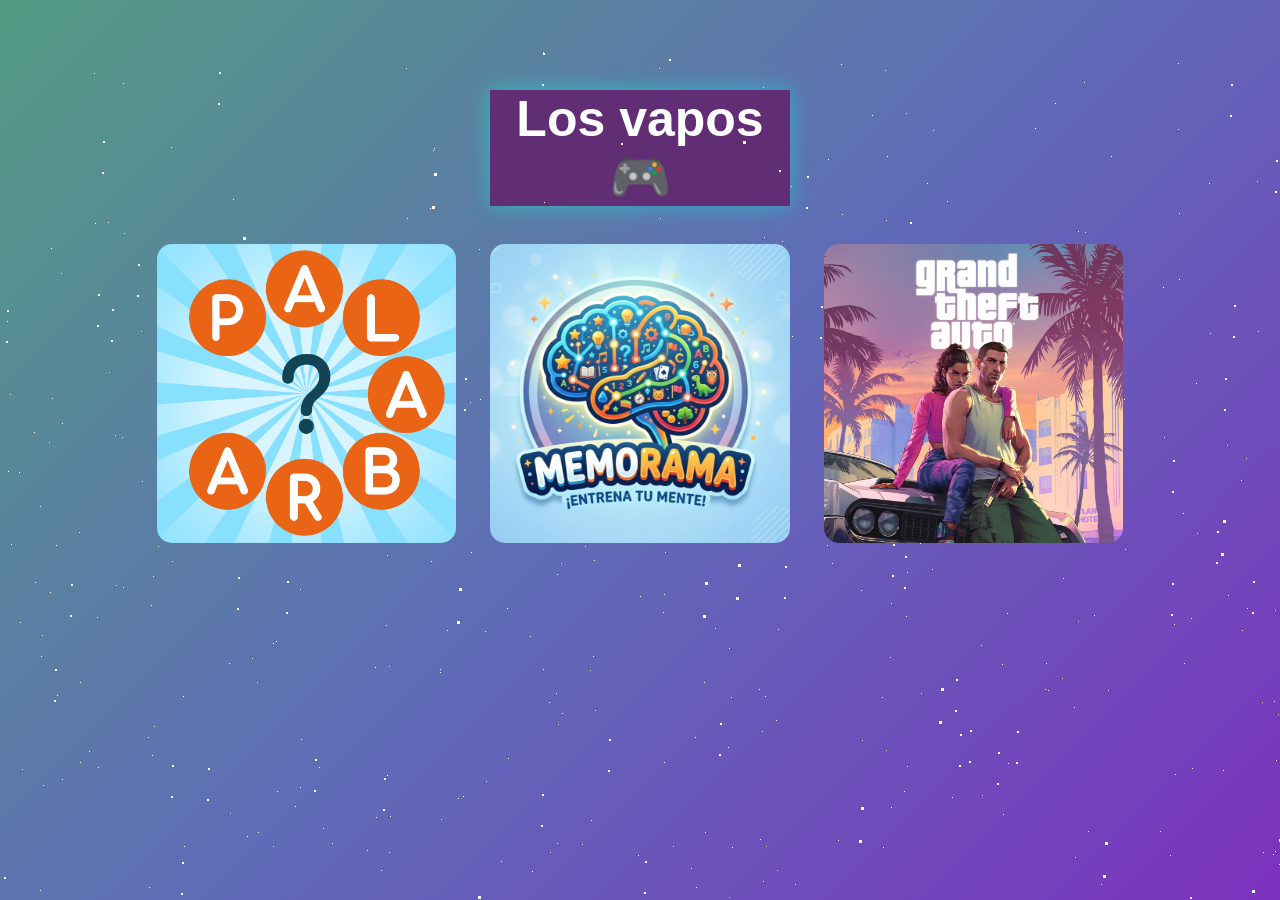
<file: index.html>
<!DOCTYPE html>
<html lang="es">
<head>
<meta charset="UTF-8">
<meta name="viewport" content="width=device-width, initial-scale=1.0">
<title>Los vapos 🎮</title>

<link rel="stylesheet" href="estilos.css">
</head>

<body>

<div id="hub" class="hub">
     <div id="stars"></div>
  <div id="stars2"></div>
  <div id="stars3"></div>
    <div></div>
    <div id="menus">
    <h1>Los vapos 🎮</h1>
    </div>

    <div class="grid-juegos">

        <!-- ADIVINA -->
        <div class="card-juego" onclick="irA('adivina.html')">
            <img src="hub/adivina.png">
            <div class="overlay">
                <p>Adivina la Palabra</p>
            </div>
        </div>    

        <!-- MEMORAMA -->
        <div class="card-juego" onclick="irA('memorama.html')">
            <img src="hub/memo.png">
            <div class="overlay">
                <p>Memorama</p> 
            </div>
        </div>
        
         <!-- FUTURO JUEGO -->
        <div class="card-juego disable">
            <img src="hub/gta.jpg" alt="Adivina la palabra">
            <div class="overlay">
            <p>Próximamente...</p>
            </div>
        </div>


    </div>

</div>

<script>
function irA(pagina) {
    window.location.href = pagina;
}
</script>

</body>
</html>
</file>
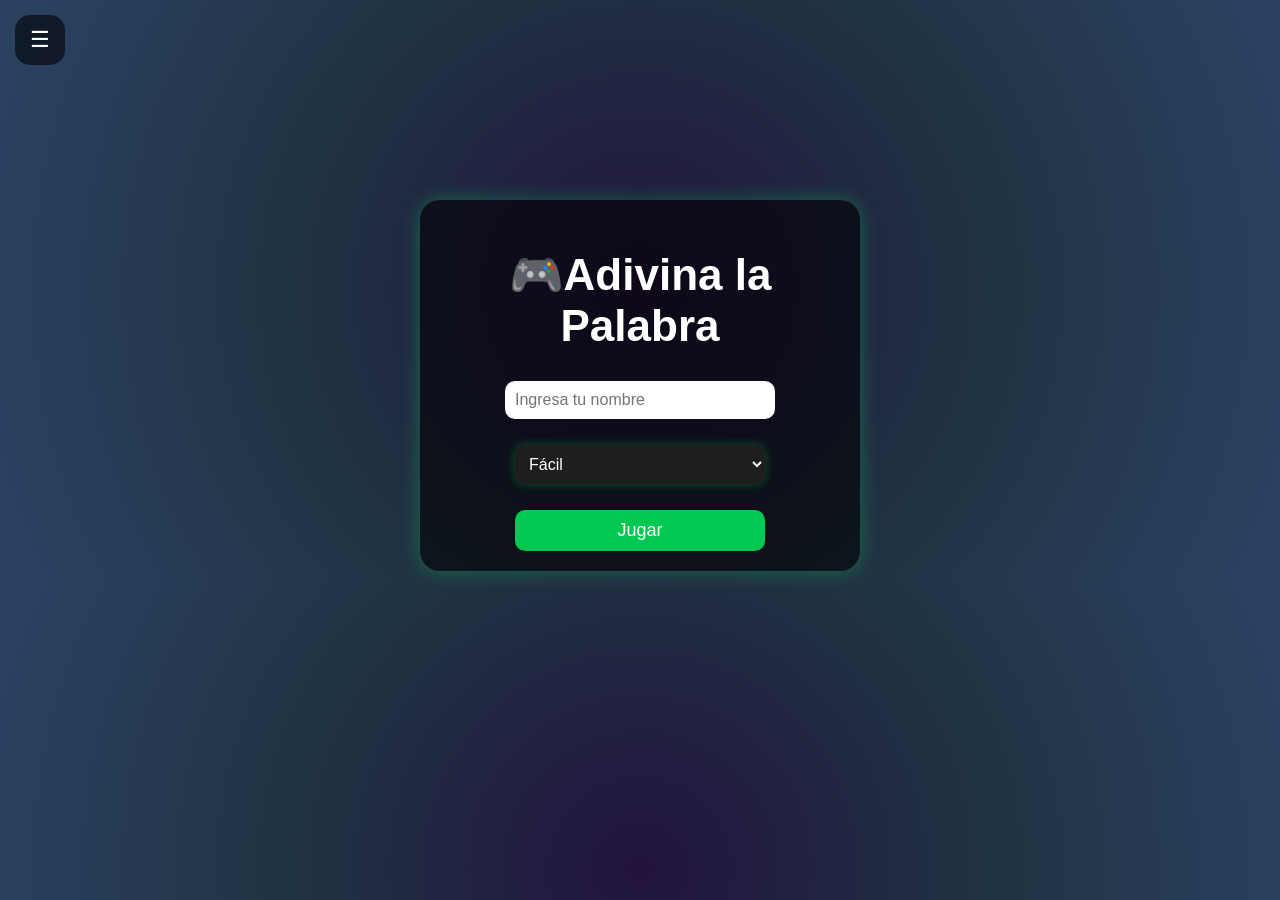
<file: adivina.html>
<!DOCTYPE html>
<html lang="es">
<head>
<meta charset="UTF-8">
<meta name="viewport" content="width=device-width, initial-scale=1.0">
<title>Adivina la Palabra</title>
<link rel="stylesheet" href="adivina.css">
</head>

<body>

<!-- 🔥 BARRA DE PROGRESO -->
<div id="progresoContainer" class="hidden">
    <div id="progresoBar"></div>
</div>

<button id="btnHub" onclick="volverAlHub()">☰</button>

<!-- 🧩 MENÚ INICIAL -->
<div class="container" id="menu">
    <h1>🎮Adivina la Palabra</h1>

    <input type="text" id="nombre" placeholder="Ingresa tu nombre">

    <br><br>

    <select id="dificultad">
        <option value="facil">Fácil</option>
        <option value="medio">Medio</option>
        <option value="dificil">Difícil</option>
    </select>

    <br><br>

    <button onclick="iniciarJuego()">Jugar</button>
</div>

<!-- 🎮 JUEGO -->
<div class="container hidden" id="juego">
    <h2 id="saludo"></h2>
    <p id="contador"></p>

    <p><strong>Pista:</strong></p>
    <p id="pista"></p>

    <div id="opciones"></div>

    <p id="timer"></p>
    <p id="resultado"></p>

    <p>Puntos: <span id="puntos">0</span></p>
</div>

<!-- 🏆 RESULTADOS -->
<div class="container hidden" id="final">
    <h2>🏆 Resultados</h2>

    <table id="tabla">
        <tr>
            <th>Jugador</th>
            <th>Puntos</th>
        </tr>
    </table>

    <br>
    <button onclick="volverAJugar()">Volver a jugar</button>
</div>

<!-- 🔊 SONIDOS -->
<audio id="correcto" src="https://assets.mixkit.co/active_storage/sfx/2018/2018-preview.mp3"></audio>
<audio id="incorrecto" src="error.mp3"></audio>
<audio id="warning" src="https://assets.mixkit.co/active_storage/sfx/2568/2568-preview.mp3"></audio>

<script src="adivina.js"></script>
<script>
function volverAlHub() {
    window.location.href = "index.html";
}
</script>

</body>
</html>
</file>
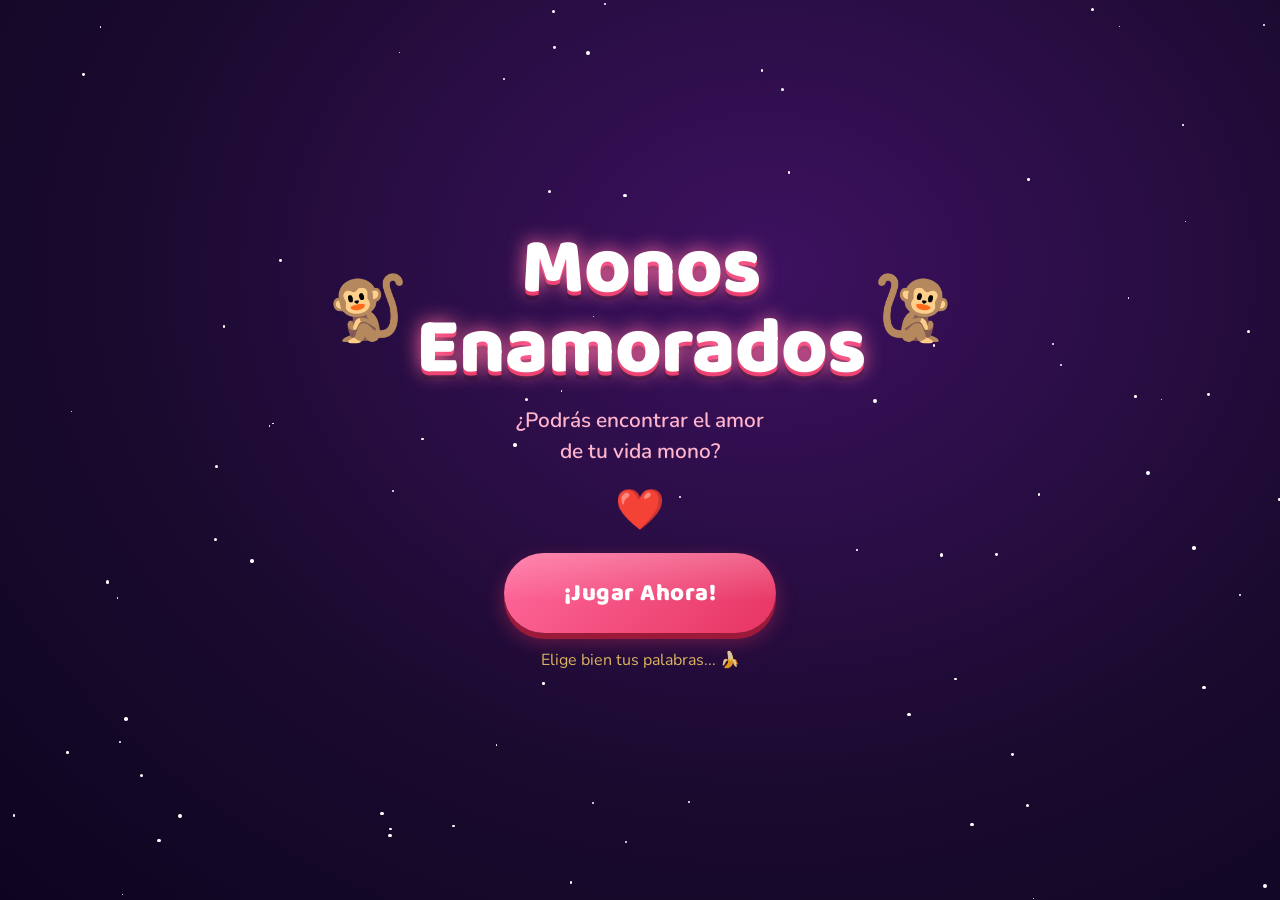
<file: encuentra.html>
<!DOCTYPE html>
<html lang="es">
<head>
  <meta charset="UTF-8" />
  <meta name="viewport" content="width=device-width, initial-scale=1.0" />
  <title>Monos Enamorados 🐒❤️</title>
  <link rel="stylesheet" href="encuentra.css" />
</head>
<body>

  <!-- ===== PANTALLA DE INICIO ===== -->
  <div id="screen-start" class="screen active">
    <div class="stars" id="stars"></div>
    <div class="start-content">
      <div class="title-block">
        <div class="emoji-deco">🐒</div>
        <h1 class="game-title">Monos<br>Enamorados</h1>
        <div class="emoji-deco flip">🐒</div>
      </div>
      <p class="subtitle">¿Podrás encontrar el amor<br>de tu vida mono?</p>
      <div class="heart-deco">❤️</div>
      <button id="btn-start" class="btn-main">¡Jugar Ahora!</button>
      <p class="hint-text">Elige bien tus palabras... 🍌</p>
    </div>
  </div>

  <!-- ===== PANTALLA DE JUEGO ===== -->
  <div id="screen-game" class="screen">

    <!-- HUD superior -->
    <div class="hud">
      <div class="hud-left">
        <span class="hud-label">Atracción</span>
        <div class="attraction-bar-wrap">
          <div class="attraction-bar" id="attraction-bar">
            <div class="attraction-fill" id="attraction-fill"></div>
            <div class="attraction-heart" id="attraction-heart">❤️</div>
          </div>
        </div>
        <span class="attraction-value" id="attraction-value">50</span>
      </div>
      <div class="hud-right">
        <span class="hud-label">Escena</span>
        <span class="scene-counter" id="scene-counter">1 / 6</span>
      </div>
    </div>

    <!-- Escenario 2D -->
    <div class="scene-area" id="scene-area">
      <div class="scene-bg" id="scene-bg"></div>

      <!-- NPC Mono -->
      <div class="monkey npc-monkey" id="npc-monkey">
        <div class="monkey-body">
          <div class="monkey-head">
            <div class="monkey-face">
              <div class="monkey-eyes">
                <div class="eye left-eye"><div class="pupil"></div></div>
                <div class="eye right-eye"><div class="pupil"></div></div>
              </div>
              <div class="monkey-blush left-blush" id="npc-blush-l"></div>
              <div class="monkey-blush right-blush" id="npc-blush-r"></div>
              <div class="monkey-mouth" id="npc-mouth">😊</div>
            </div>
            <div class="monkey-ears">
              <div class="ear left-ear"></div>
              <div class="ear right-ear"></div>
            </div>
          </div>
          <div class="monkey-torso npc-torso"></div>
          <div class="monkey-arms">
            <div class="arm left-arm"></div>
            <div class="arm right-arm"></div>
          </div>
        </div>
        <div class="monkey-label">💕 Monita</div>
      </div>

      <!-- Player Mono -->
      <div class="monkey player-monkey" id="player-monkey">
        <div class="monkey-body">
          <div class="monkey-head">
            <div class="monkey-face">
              <div class="monkey-eyes">
                <div class="eye left-eye"><div class="pupil"></div></div>
                <div class="eye right-eye"><div class="pupil"></div></div>
              </div>
              <div class="monkey-mouth" id="player-mouth">😊</div>
            </div>
            <div class="monkey-ears">
              <div class="ear left-ear"></div>
              <div class="ear right-ear"></div>
            </div>
          </div>
          <div class="monkey-torso player-torso"></div>
          <div class="monkey-arms">
            <div class="arm left-arm"></div>
            <div class="arm right-arm"></div>
          </div>
        </div>
        <div class="monkey-label">🐒 Tú</div>
      </div>

      <!-- Burbuja de diálogo NPC -->
      <div class="dialog-bubble npc-bubble" id="npc-bubble">
        <span id="npc-text">...</span>
      </div>

      <!-- Burbuja de diálogo Player -->
      <div class="dialog-bubble player-bubble hidden" id="player-bubble">
        <span id="player-text">...</span>
      </div>

      <!-- Efecto de reacción -->
      <div class="reaction-fx" id="reaction-fx"></div>
    </div>

    <!-- Panel de opciones -->
    <div class="options-panel" id="options-panel">
      <p class="options-title" id="options-title">¿Qué responderás?</p>
      <div class="options-grid" id="options-grid">
        <!-- Se generan por JS -->
      </div>
    </div>

  </div>

  <!-- ===== PANTALLA DE RESULTADO ===== -->
  <div id="screen-result" class="screen">
    <div class="stars" id="stars-result"></div>
    <div class="result-content">
      <div class="result-scene" id="result-scene"></div>
      <h2 class="result-title" id="result-title">¡Resultado!</h2>
      <p class="result-msg" id="result-msg"></p>
      <div class="final-bar-wrap">
        <div class="final-bar">
          <div class="final-fill" id="final-fill"></div>
        </div>
        <span class="final-score" id="final-score"></span>
      </div>
      <button id="btn-retry" class="btn-main">Volver a Intentarlo</button>
    </div>
  </div>

  <script src="encuentra.js"></script>
</body>
</html>
</file>
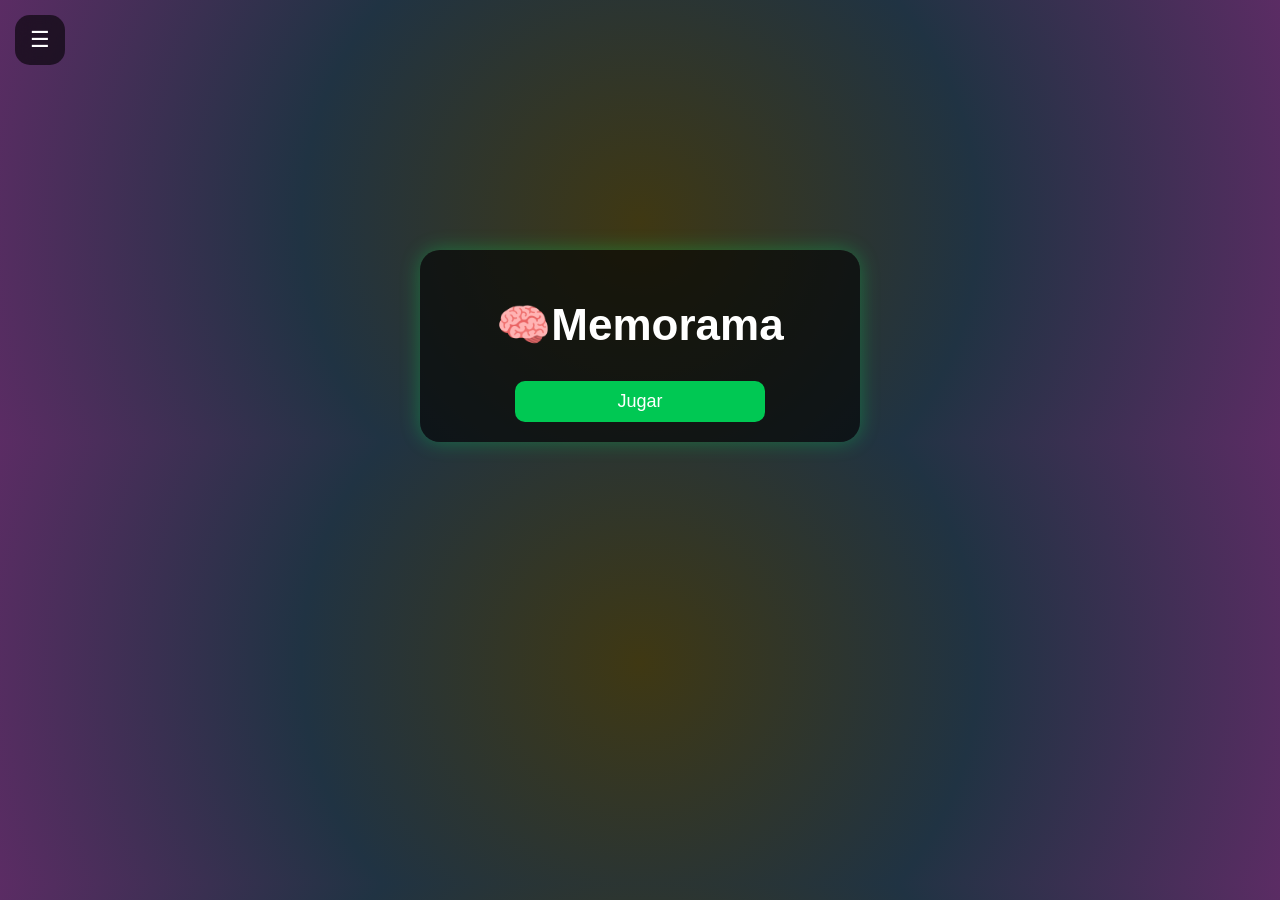
<file: memorama.html>
<!DOCTYPE html>
<html lang="es">
<head>
    <meta charset="UTF-8">
    <meta name="viewport" content="width=device-width, initial-scale=1.0">
    <title>Memorama</title>

    <!-- CSS -->
    <link rel="stylesheet" href="memorama.css">
</head>

<body>

<button id="btnHub" onclick="volverAlHub()">☰</button>

<!-- MENU MEMORAMA -->
<div class="container" id="menuMemorama">
    <h1>🧠Memorama</h1>
    <button onclick="iniciarMemorama()">Jugar</button>
</div>
<!-- MEMORAMA -->
<div class="container hidden" id="memorama">
    <h2>🧠Memorama</h2>
    <div id="tablero"></div>
    <p id="intentos"></p>
</div>

<script src="memorama.js"></script>

<script>
function volverAlHub() {
    window.location.href = "index.html";
}
</script>

</body>
</html>
</file>
<file: estilos.css>
/* 🎮 HUB (NO afecta al juego) */

body {
    font-family: Arial;
    text-align: center;
    font-size: 30px;
    margin: 0;
    padding: 0;
}

.container {
    width: 100%;
    max-width: 400px;
    animation: fadeIn 0.5s ease;
    height: 100%;
}

.hub {
    display: block; /* ❌ quitamos flex columna */
    padding-top: 50px;
    background-size: 200%;
    animation: fondoAnimado 8s ease infinite;
    align-items: center;
    height: 100vh;
    box-sizing: border-box;
    
    --hub-bg1: #177958bd;
    --hub-bg2: #27399ebd;
    --hub-bg3: #6711b3dc;
    --hub-accent: #000000;

    background: linear-gradient(135deg, var(--hub-bg1), var(--hub-bg2), var(--hub-bg3));
    color: white;
}

#menus {
  padding: 0;
  margin: 0 auto;
  width: 17%;
  background-color: rgb(97, 46, 117);
  box-shadow: 0 0 20px rgba(0, 255, 234, 0.459);
}

/* From Uiverse.io by sinful_9361 */ 

#stars {
  margin: 0 auto;
  width: 1px;
  height: 1px;
  background: transparent;
  box-shadow:
    501px 811px #fff,
    1450px 1324px #fff,
    1093px 1780px #fff,
    1469px 678px #fff,
    904px 741px #fff,
    1160px 781px #fff,
    1841px 1962px #fff,
    1630px 1667px #fff,
    1788px 676px #fff,
    367px 1734px #fff,
    1343px 156px #fff,
    1283px 1142px #fff,
    1062px 378px #fff,
    1395px 467px #fff,
    1017px 1891px #fff,
    137px 1114px #fff,
    1767px 1403px #fff,
    1543px 11px #fff,
    1078px 181px #fff,
    1189px 1574px #fff,
    1697px 1551px #fff,
    439px 472px #fff,
    1491px 677px #fff,
    1364px 599px #fff,
    34px 382px #fff,
    1221px 1584px #fff,
    1266px 1499px #fff,
    169px 1907px #fff,
    1219px 1125px #fff,
    659px 18px #fff,
    1731px 1959px #fff,
    332px 1216px #fff,
    1913px 788px #fff,
    80px 712px #fff,
    326px 1605px #fff,
    574px 1502px #fff,
    473px 1653px #fff,
    404px 975px #fff,
    322px 1797px #fff,
    425px 1321px #fff,
    1121px 1797px #fff,
    731px 647px #fff,
    891px 1584px #fff,
    1523px 109px #fff,
    1379px 244px #fff,
    865px 1064px #fff,
    493px 956px #fff,
    624px 1380px #fff,
    440px 619px #fff,
    1630px 767px #fff,
    955px 1196px #fff,
    62px 729px #fff,
    126px 946px #fff,
    1256px 896px #fff,
    1444px 256px #fff,
    661px 1628px #fff,
    1078px 1716px #fff,
    300px 737px #fff,
    1734px 413px #fff,
    1296px 129px #fff,
    1771px 1678px #fff,
    977px 1764px #fff,
    1879px 549px #fff,
    665px 1531px #fff,
    89px 701px #fff,
    1084px 1183px #fff,
    1597px 1576px #fff,
    1354px 1774px #fff,
    554px 1471px #fff,
    1469px 287px #fff,
    887px 106px #fff,
    1962px 766px #fff,
    638px 805px #fff,
    1651px 741px #fff,
    1517px 1826px #fff,
    24px 1152px #fff,
    507px 558px #fff,
    1262px 652px #fff,
    246px 1048px #fff,
    1077px 421px #fff,
    1866px 1847px #fff,
    1986px 1561px #fff,
    704px 632px #fff,
    1991px 1875px #fff,
    1227px 395px #fff,
    45px 1116px #fff,
    247px 786px #fff,
    890px 607px #fff,
    787px 1235px #fff,
    557px 524px #fff,
    1582px 1285px #fff,
    1725px 1366px #fff,
    952px 747px #fff,
    251px 458px #fff,
    1500px 1250px #fff,
    1999px 1734px #fff,
    1336px 1955px #fff,
    1705px 1464px #fff,
    728px 697px #fff,
    594px 510px #fff,
    1345px 1990px #fff,
    1919px 1803px #fff,
    1117px 966px #fff,
    1629px 97px #fff,
    1046px 1196px #fff,
    810px 1092px #fff,
    722px 976px #fff,
    406px 18px #fff,
    1665px 1860px #fff,
    1758px 1628px #fff,
    1183px 463px #fff,
    564px 239px #fff,
    13px 1767px #fff,
    1482px 1472px #fff,
    1700px 347px #fff,
    1362px 244px #fff,
    1141px 1708px #fff,
    22px 885px #fff,
    374px 1309px #fff,
    1034px 1037px #fff,
    1725px 1086px #fff,
    1343px 1921px #fff,
    596px 903px #fff,
    1061px 478px #fff,
    18px 1409px #fff,
    729px 1364px #fff,
    264px 911px #fff,
    677px 1442px #fff,
    123px 33px #fff,
    1303px 646px #fff,
    1945px 792px #fff,
    1305px 938px #fff,
    918px 1536px #fff,
    620px 948px #fff,
    183px 646px #fff,
    695px 687px #fff,
    881px 272px #fff,
    1521px 1212px #fff,
    1423px 1022px #fff,
    1545px 1271px #fff,
    1393px 348px #fff,
    685px 1910px #fff,
    1446px 856px #fff,
    73px 1201px #fff,
    736px 999px #fff,
    673px 796px #fff,
    469px 850px #fff,
    1912px 142px #fff,
    1278px 664px #fff,
    184px 1990px #fff,
    1173px 1312px #fff,
    782px 1879px #fff,
    323px 1035px #fff,
    611px 908px #fff,
    565px 1449px #fff,
    748px 1713px #fff,
    1047px 490px #fff,
    1040px 1872px #fff,
    1818px 1659px #fff,
    1806px 1327px #fff,
    386px 575px #fff,
    1550px 463px #fff,
    148px 687px #fff,
    651px 1683px #fff,
    1588px 1194px #fff,
    1831px 2px #fff,
    581px 876px #fff,
    1396px 1743px #fff,
    1212px 1810px #fff,
    421px 1920px #fff,
    658px 1461px #fff,
    1859px 1809px #fff,
    1456px 388px #fff,
    186px 1627px #fff,
    1528px 1145px #fff,
    171px 97px #fff,
    674px 1072px #fff,
    676px 1052px #fff,
    1165px 1131px #fff,
    1088px 781px #fff,
    1231px 948px #fff,
    330px 257px #fff,
    426px 1046px #fff,
    549px 652px #fff,
    1338px 74px #fff,
    1749px 364px #fff,
    931px 369px #fff,
    383px 1428px #fff,
    1558px 389px #fff,
    927px 133px #fff,
    234px 1888px #fff,
    1785px 1617px #fff,
    556px 643px #fff,
    401px 275px #fff,
    406px 1644px #fff,
    1253px 1852px #fff,
    1599px 883px #fff,
    744px 1721px #fff,
    524px 1297px #fff,
    1226px 1177px #fff,
    1679px 55px #fff,
    874px 1811px #fff,
    838px 790px #fff,
    1241px 430px #fff,
    1676px 652px #fff,
    1191px 568px #fff,
    53px 1990px #fff,
    1163px 237px #fff,
    61px 223px #fff,
    592px 456px #fff,
    1844px 271px #fff,
    1324px 1488px #fff,
    1373px 717px #fff,
    1822px 709px #fff,
    1464px 941px #fff,
    1445px 1118px #fff,
    991px 1414px #fff,
    1964px 1076px #fff,
    108px 172px #fff,
    641px 1722px #fff,
    1539px 427px #fff,
    1697px 45px #fff,
    1301px 1353px #fff,
    1060px 329px #fff,
    967px 1396px #fff,
    493px 301px #fff,
    1228px 1406px #fff,
    1211px 1653px #fff,
    444px 1822px #fff,
    1746px 353px #fff,
    1449px 381px #fff,
    671px 887px #fff,
    650px 138px #fff,
    30px 1839px #fff,
    1094px 1405px #fff,
    273px 796px #fff,
    1618px 1964px #fff,
    1045px 1849px #fff,
    1472px 1155px #fff,
    1529px 1312px #fff,
    728px 448px #fff,
    44px 1908px #fff,
    691px 818px #fff,
    254px 293px #fff,
    1981px 1133px #fff,
    1307px 375px #fff,
    196px 316px #fff,
    1241px 1975px #fff,
    1138px 1706px #fff,
    1769px 463px #fff,
    1768px 1428px #fff,
    1730px 590px #fff,
    1780px 523px #fff,
    1862px 1526px #fff,
    1613px 909px #fff,
    1266px 1781px #fff,
    470px 352px #fff,
    699px 1682px #fff,
    1002px 614px #fff,
    1209px 133px #fff,
    1842px 518px #fff,
    1422px 1836px #fff,
    1720px 1901px #fff,
    470px 1788px #fff,
    1355px 1387px #fff,
    146px 1162px #fff,
    933px 80px #fff,
    681px 1063px #fff,
    313px 1341px #fff,
    740px 1498px #fff,
    168px 1014px #fff,
    345px 1355px #fff,
    1498px 1562px #fff,
    1626px 1358px #fff,
    890px 403px #fff,
    663px 562px #fff,
    1481px 168px #fff,
    22px 719px #fff,
    774px 1041px #fff,
    1899px 829px #fff,
    430px 158px #fff,
    430px 361px #fff,
    1592px 1334px #fff,
    224px 323px #fff,
    1639px 1131px #fff,
    7px 271px #fff,
    1646px 1514px #fff,
    1605px 1444px #fff,
    1820px 1665px #fff,
    1549px 1641px #fff,
    1609px 1377px #fff,
    486px 1098px #fff,
    229px 613px #fff,
    542px 1694px #fff,
    318px 256px #fff,
    1861px 918px #fff,
    889px 892px #fff,
    442px 1524px #fff,
    19px 422px #fff,
    1935px 1908px #fff,
    828px 109px #fff,
    862px 1248px #fff,
    1275px 560px #fff,
    906px 63px #fff,
    337px 1605px #fff,
    1691px 918px #fff,
    1414px 679px #fff,
    1726px 749px #fff,
    1540px 1149px #fff,
    1337px 1466px #fff,
    446px 430px #fff,
    676px 1616px #fff,
    840px 326px #fff,
    976px 977px #fff,
    1840px 642px #fff,
    1273px 804px #fff,
    1071px 928px #fff,
    1292px 1675px #fff,
    29px 1148px #fff,
    1585px 135px #fff,
    1007px 563px #fff,
    1035px 78px #fff,
    1174px 574px #fff,
    120px 1304px #fff,
    845px 1292px #fff,
    861px 540px #fff,
    234px 232px #fff,
    1940px 1367px #fff,
    759px 639px #fff,
    1775px 1381px #fff,
    906px 372px #fff,
    1104px 1165px #fff,
    1524px 911px #fff,
    1882px 330px #fff,
    1389px 700px #fff,
    300px 1629px #fff,
    220px 1614px #fff,
    563px 140px #fff,
    1611px 1586px #fff,
    793px 1316px #fff,
    325px 1070px #fff,
    1722px 1462px #fff,
    1406px 1120px #fff,
    1169px 1768px #fff,
    1956px 1053px #fff,
    959px 1587px #fff,
    585px 1566px #fff,
    370px 204px #fff,
    1606px 1416px #fff,
    443px 1606px #fff,
    1499px 1102px #fff,
    1943px 105px #fff,
    1121px 1594px #fff,
    1512px 32px #fff,
    871px 1425px #fff,
    433px 100px #fff,
    294px 1471px #fff,
    1688px 1755px #fff,
    1666px 591px #fff,
    1034px 300px #fff,
    734px 1178px #fff,
    1342px 313px #fff,
    1616px 1590px #fff,
    1763px 1472px #fff,
    632px 1935px #fff,
    1708px 872px #fff,
    1871px 915px #fff,
    1829px 1020px #fff,
    1599px 578px #fff,
    42px 585px #fff,
    1163px 1382px #fff,
    1744px 1272px #fff,
    984px 1426px #fff,
    1786px 1584px #fff,
    1813px 379px #fff,
    1867px 1127px #fff,
    97px 567px #fff,
    626px 988px #fff,
    1178px 79px #fff,
    1703px 211px #fff,
    961px 1785px #fff,
    110px 975px #fff,
    953px 1941px #fff,
    1027px 1790px #fff,
    1665px 107px #fff,
    11px 964px #fff,
    1718px 1147px #fff,
    21px 1728px #fff,
    1358px 1922px #fff,
    872px 65px #fff,
    1191px 1635px #fff,
    762px 681px #fff,
    1519px 1033px #fff,
    906px 566px #fff,
    1074px 657px #fff,
    1093px 415px #fff,
    51px 198px #fff,
    1075px 1418px #fff,
    1547px 1070px #fff,
    225px 920px #fff,
    850px 1974px #fff,
    981px 595px #fff,
    1425px 131px #fff,
    460px 917px #fff,
    56px 495px #fff,
    714px 428px #fff,
    920px 493px #fff,
    470px 1521px #fff,
    532px 821px #fff,
    1905px 71px #fff,
    883px 1501px #fff,
    294px 196px #fff,
    381px 1999px #fff,
    332px 793px #fff,
    1246px 408px #fff,
    233px 149px #fff,
    315px 231px #fff,
    1594px 1302px #fff,
    696px 1585px #fff,
    791px 136px #fff,
    479px 199px #fff,
    1627px 1413px #fff,
    1824px 924px #fff,
    1631px 342px #fff,
    1251px 1151px #fff,
    284px 1781px #fff,
    497px 1052px #fff,
    204px 1161px #fff,
    646px 1499px #fff,
    1762px 558px #fff,
    854px 1833px #fff,
    883px 945px #fff,
    44px 982px #fff,
    1101px 834px #fff,
    515px 1748px #fff,
    1578px 1435px #fff,
    819px 1258px #fff,
    776px 670px #fff,
    115px 385px #fff,
    1478px 434px #fff,
    885px 20px #fff,
    192px 1513px #fff,
    78px 1129px #fff,
    1774px 1105px #fff,
    955px 1149px #fff,
    1817px 1929px #fff,
    1106px 1832px #fff,
    1107px 1997px #fff,
    94px 23px #fff,
    243px 982px #fff,
    43px 1972px #fff,
    1798px 673px #fff,
    1131px 1589px #fff,
    841px 14px #fff,
    826px 345px #fff,
    687px 56px #fff,
    1084px 32px #fff,
    1887px 1878px #fff,
    153px 526px #fff,
    1828px 253px #fff,
    1947px 1105px #fff,
    886px 700px #fff,
    1307px 1723px #fff,
    1274px 651px #fff,
    1530px 837px #fff,
    1699px 1637px #fff,
    1703px 1331px #fff,
    1929px 1557px #fff,
    1763px 737px #fff,
    1118px 1680px #fff,
    1545px 692px #fff,
    1462px 1092px #fff,
    208px 1667px #fff,
    1393px 859px #fff,
    186px 1794px #fff,
    351px 1199px #fff,
    642px 1995px #fff,
    1061px 1726px #fff,
    1708px 115px #fff,
    1233px 1305px #fff,
    637px 1786px #fff,
    1730px 603px #fff,
    75px 1240px #fff,
    1704px 1326px #fff,
    584px 346px #fff,
    438px 1554px #fff,
    561px 513px #fff,
    1382px 225px #fff,
    467px 1674px #fff,
    1403px 815px #fff,
    1546px 1835px #fff,
    127px 1119px #fff,
    276px 591px #fff,
    688px 1458px #fff,
    765px 646px #fff,
    474px 984px #fff,
    171px 361px #fff,
    94px 1480px #fff,
    1962px 1666px #fff,
    909px 1037px #fff,
    1725px 222px #fff,
    253px 1355px #fff,
    1892px 1901px #fff,
    275px 1847px #fff,
    28px 1184px #fff,
    1725px 1382px #fff,
    882px 647px #fff,
    1935px 1046px #fff,
    10px 344px #fff,
    292px 1328px #fff,
    127px 1352px #fff,
    752px 929px #fff,
    1589px 384px #fff,
    284px 1829px #fff,
    381px 820px #fff,
    1229px 1125px #fff,
    777px 429px #fff,
    1811px 1499px #fff,
    1573px 287px #fff,
    295px 756px #fff,
    389px 616px #fff,
    781px 41px #fff,
    1092px 333px #fff,
    794px 1588px #fff,
    386px 1847px #fff,
    1802px 710px #fff,
    662px 60px #fff,
    640px 264px #fff,
    463px 746px #fff,
    1859px 799px #fff,
    763px 37px #fff,
    639px 396px #fff,
    357px 1071px #fff,
    1190px 1430px #fff,
    1814px 257px #fff,
    1382px 235px #fff,
    606px 1304px #fff,
    1939px 1470px #fff,
    1124px 349px #fff,
    307px 1567px #fff,
    310px 1323px #fff,
    1145px 922px #fff,
    1196px 1922px #fff,
    1647px 544px #fff,
    788px 1337px #fff,
    257px 632px #fff,
    1413px 414px #fff,
    590px 620px #fff,
    582px 794px #fff,
    1702px 1481px #fff,
    1055px 53px #fff,
    157px 346px #fff,
    50px 1901px #fff,
    1038px 1369px #fff,
    796px 1941px #fff,
    215px 194px #fff,
    1567px 1538px #fff,
    367px 800px #fff,
    1044px 489px #fff,
    1109px 1712px #fff,
    524px 327px #fff,
    525px 1252px #fff,
    1475px 1240px #fff,
    529px 436px #fff,
    795px 834px #fff,
    122px 1371px #fff,
    79px 482px #fff,
    520px 1249px #fff,
    336px 1878px #fff,
    188px 944px #fff,
    325px 1259px #fff,
    1491px 1942px #fff,
    620px 1054px #fff,
    1606px 1153px #fff,
    1448px 502px #fff,
    53px 1381px #fff,
    107px 1670px #fff,
    1380px 618px #fff,
    967px 1557px #fff,
    1116px 1722px #fff,
    1174px 1044px #fff,
    1805px 717px #fff,
    663px 394px #fff,
    1848px 1007px #fff,
    389px 802px #fff,
    49px 392px #fff,
    1650px 852px #fff,
    1678px 1012px #fff,
    335px 1009px #fff,
    1818px 1631px #fff,
    1568px 742px #fff,
    1162px 1991px #fff,
    52px 1190px #fff,
    1401px 928px #fff,
    119px 1549px #fff,
    537px 1529px #fff,
    2px 1709px #fff,
    122px 387px #fff,
    543px 2px #fff,
    27px 1971px #fff,
    507px 1377px #fff,
    1362px 1080px #fff,
    1031px 1544px #fff,
    1631px 1174px #fff,
    1603px 312px #fff,
    1626px 1422px #fff,
    1430px 615px #fff,
    1958px 1431px #fff,
    1946px 1412px #fff,
    1848px 247px #fff,
    984px 1808px #fff,
    1396px 225px #fff,
    319px 717px #fff,
    1252px 875px #fff,
    1619px 156px #fff,
    951px 1971px #fff,
    386px 355px #fff,
    1406px 1151px #fff,
    273px 1538px #fff,
    844px 1570px #fff,
    947px 151px #fff,
    1363px 525px #fff,
    209px 307px #fff,
    1923px 1718px #fff,
    993px 1741px #fff,
    1513px 353px #fff,
    1353px 61px #fff,
    664px 352px #fff,
    1382px 359px #fff,
    1487px 1707px #fff,
    657px 1045px #fff,
    1107px 490px #fff,
    1834px 1176px #fff,
    837px 1438px #fff,
    1947px 448px #fff,
    1196px 333px #fff,
    151px 555px #fff,
    18px 992px #fff,
    458px 748px #fff,
    1801px 890px #fff,
    1093px 1012px #fff,
    315px 1101px #fff,
    194px 323px #fff,
    754px 292px #fff,
    1737px 7px #fff,
    40px 840px #fff,
    1170px 805px #fff,
    176px 1753px #fff,
    805px 1148px #fff,
    1578px 1271px #fff,
    367px 1494px #fff,
    363px 1111px #fff,
    1955px 243px #fff,
    1451px 1093px #fff,
    375px 617px #fff,
    1223px 720px #fff,
    1178px 13px #fff,
    1456px 865px #fff,
    1440px 49px #fff,
    186px 1569px #fff,
    320px 1853px #fff,
    300px 539px #fff,
    1559px 509px #fff,
    1985px 1108px #fff,
    1588px 828px #fff,
    525px 1432px #fff,
    831px 363px #fff,
    141px 281px #fff,
    1319px 402px #fff,
    40px 456px #fff,
    1955px 478px #fff,
    1758px 818px #fff,
    1924px 688px #fff,
    1030px 953px #fff,
    1982px 210px #fff,
    917px 1401px #fff,
    1051px 1837px #fff,
    1045px 463px #fff,
    1744px 573px #fff,
    529px 1530px #fff,
    542px 469px #fff,
    1982px 324px #fff,
    1902px 1422px #fff,
    1968px 782px #fff,
    1666px 1561px #fff,
    955px 304px #fff,
    323px 778px #fff,
    272px 443px #fff,
    485px 581px #fff,
    1353px 1058px #fff,
    1257px 131px #fff,
    434px 98px #fff,
    1587px 1953px #fff,
    1749px 68px #fff,
    1984px 839px #fff,
    1518px 183px #fff,
    1071px 855px #fff,
    1662px 1994px #fff,
    1111px 106px #fff,
    1954px 838px #fff;
  animation: animStar 50s linear infinite;
}
#stars:after {
  content: " ";
  position: absolute;
  top: 200px;
  width: 1px;
  height: 1px;
  background: transparent;
  box-shadow:
    501px 811px #fff,
    1450px 1324px #fff,
    1093px 1780px #fff,
    1469px 678px #fff,
    904px 741px #fff,
    1160px 781px #fff,
    1841px 1962px #fff,
    1630px 1667px #fff,
    1788px 676px #fff,
    367px 1734px #fff,
    1343px 156px #fff,
    1283px 1142px #fff,
    1062px 378px #fff,
    1395px 467px #fff,
    1017px 1891px #fff,
    137px 1114px #fff,
    1767px 1403px #fff,
    1543px 11px #fff,
    1078px 181px #fff,
    1189px 1574px #fff,
    1697px 1551px #fff,
    439px 472px #fff,
    1491px 677px #fff,
    1364px 599px #fff,
    34px 382px #fff,
    1221px 1584px #fff,
    1266px 1499px #fff,
    169px 1907px #fff,
    1219px 1125px #fff,
    659px 18px #fff,
    1731px 1959px #fff,
    332px 1216px #fff,
    1913px 788px #fff,
    80px 712px #fff,
    326px 1605px #fff,
    574px 1502px #fff,
    473px 1653px #fff,
    404px 975px #fff,
    322px 1797px #fff,
    425px 1321px #fff,
    1121px 1797px #fff,
    731px 647px #fff,
    891px 1584px #fff,
    1523px 109px #fff,
    1379px 244px #fff,
    865px 1064px #fff,
    493px 956px #fff,
    624px 1380px #fff,
    440px 619px #fff,
    1630px 767px #fff,
    955px 1196px #fff,
    62px 729px #fff,
    126px 946px #fff,
    1256px 896px #fff,
    1444px 256px #fff,
    661px 1628px #fff,
    1078px 1716px #fff,
    300px 737px #fff,
    1734px 413px #fff,
    1296px 129px #fff,
    1771px 1678px #fff,
    977px 1764px #fff,
    1879px 549px #fff,
    665px 1531px #fff,
    89px 701px #fff,
    1084px 1183px #fff,
    1597px 1576px #fff,
    1354px 1774px #fff,
    554px 1471px #fff,
    1469px 287px #fff,
    887px 106px #fff,
    1962px 766px #fff,
    638px 805px #fff,
    1651px 741px #fff,
    1517px 1826px #fff,
    24px 1152px #fff,
    507px 558px #fff,
    1262px 652px #fff,
    246px 1048px #fff,
    1077px 421px #fff,
    1866px 1847px #fff,
    1986px 1561px #fff,
    704px 632px #fff,
    1991px 1875px #fff,
    1227px 395px #fff,
    45px 1116px #fff,
    247px 786px #fff,
    890px 607px #fff,
    787px 1235px #fff,
    557px 524px #fff,
    1582px 1285px #fff,
    1725px 1366px #fff,
    952px 747px #fff,
    251px 458px #fff,
    1500px 1250px #fff,
    1999px 1734px #fff,
    1336px 1955px #fff,
    1705px 1464px #fff,
    728px 697px #fff,
    594px 510px #fff,
    1345px 1990px #fff,
    1919px 1803px #fff,
    1117px 966px #fff,
    1629px 97px #fff,
    1046px 1196px #fff,
    810px 1092px #fff,
    722px 976px #fff,
    406px 18px #fff,
    1665px 1860px #fff,
    1758px 1628px #fff,
    1183px 463px #fff,
    564px 239px #fff,
    13px 1767px #fff,
    1482px 1472px #fff,
    1700px 347px #fff,
    1362px 244px #fff,
    1141px 1708px #fff,
    22px 885px #fff,
    374px 1309px #fff,
    1034px 1037px #fff,
    1725px 1086px #fff,
    1343px 1921px #fff,
    596px 903px #fff,
    1061px 478px #fff,
    18px 1409px #fff,
    729px 1364px #fff,
    264px 911px #fff,
    677px 1442px #fff,
    123px 33px #fff,
    1303px 646px #fff,
    1945px 792px #fff,
    1305px 938px #fff,
    918px 1536px #fff,
    620px 948px #fff,
    183px 646px #fff,
    695px 687px #fff,
    881px 272px #fff,
    1521px 1212px #fff,
    1423px 1022px #fff,
    1545px 1271px #fff,
    1393px 348px #fff,
    685px 1910px #fff,
    1446px 856px #fff,
    73px 1201px #fff,
    736px 999px #fff,
    673px 796px #fff,
    469px 850px #fff,
    1912px 142px #fff,
    1278px 664px #fff,
    184px 1990px #fff,
    1173px 1312px #fff,
    782px 1879px #fff,
    323px 1035px #fff,
    611px 908px #fff,
    565px 1449px #fff,
    748px 1713px #fff,
    1047px 490px #fff,
    1040px 1872px #fff,
    1818px 1659px #fff,
    1806px 1327px #fff,
    386px 575px #fff,
    1550px 463px #fff,
    148px 687px #fff,
    651px 1683px #fff,
    1588px 1194px #fff,
    1831px 2px #fff,
    581px 876px #fff,
    1396px 1743px #fff,
    1212px 1810px #fff,
    421px 1920px #fff,
    658px 1461px #fff,
    1859px 1809px #fff,
    1456px 388px #fff,
    186px 1627px #fff,
    1528px 1145px #fff,
    171px 97px #fff,
    674px 1072px #fff,
    676px 1052px #fff,
    1165px 1131px #fff,
    1088px 781px #fff,
    1231px 948px #fff,
    330px 257px #fff,
    426px 1046px #fff,
    549px 652px #fff,
    1338px 74px #fff,
    1749px 364px #fff,
    931px 369px #fff,
    383px 1428px #fff,
    1558px 389px #fff,
    927px 133px #fff,
    234px 1888px #fff,
    1785px 1617px #fff,
    556px 643px #fff,
    401px 275px #fff,
    406px 1644px #fff,
    1253px 1852px #fff,
    1599px 883px #fff,
    744px 1721px #fff,
    524px 1297px #fff,
    1226px 1177px #fff,
    1679px 55px #fff,
    874px 1811px #fff,
    838px 790px #fff,
    1241px 430px #fff,
    1676px 652px #fff,
    1191px 568px #fff,
    53px 1990px #fff,
    1163px 237px #fff,
    61px 223px #fff,
    592px 456px #fff,
    1844px 271px #fff,
    1324px 1488px #fff,
    1373px 717px #fff,
    1822px 709px #fff,
    1464px 941px #fff,
    1445px 1118px #fff,
    991px 1414px #fff,
    1964px 1076px #fff,
    108px 172px #fff,
    641px 1722px #fff,
    1539px 427px #fff,
    1697px 45px #fff,
    1301px 1353px #fff,
    1060px 329px #fff,
    967px 1396px #fff,
    493px 301px #fff,
    1228px 1406px #fff,
    1211px 1653px #fff,
    444px 1822px #fff,
    1746px 353px #fff,
    1449px 381px #fff,
    671px 887px #fff,
    650px 138px #fff,
    30px 1839px #fff,
    1094px 1405px #fff,
    273px 796px #fff,
    1618px 1964px #fff,
    1045px 1849px #fff,
    1472px 1155px #fff,
    1529px 1312px #fff,
    728px 448px #fff,
    44px 1908px #fff,
    691px 818px #fff,
    254px 293px #fff,
    1981px 1133px #fff,
    1307px 375px #fff,
    196px 316px #fff,
    1241px 1975px #fff,
    1138px 1706px #fff,
    1769px 463px #fff,
    1768px 1428px #fff,
    1730px 590px #fff,
    1780px 523px #fff,
    1862px 1526px #fff,
    1613px 909px #fff,
    1266px 1781px #fff,
    470px 352px #fff,
    699px 1682px #fff,
    1002px 614px #fff,
    1209px 133px #fff,
    1842px 518px #fff,
    1422px 1836px #fff,
    1720px 1901px #fff,
    470px 1788px #fff,
    1355px 1387px #fff,
    146px 1162px #fff,
    933px 80px #fff,
    681px 1063px #fff,
    313px 1341px #fff,
    740px 1498px #fff,
    168px 1014px #fff,
    345px 1355px #fff,
    1498px 1562px #fff,
    1626px 1358px #fff,
    890px 403px #fff,
    663px 562px #fff,
    1481px 168px #fff,
    22px 719px #fff,
    774px 1041px #fff,
    1899px 829px #fff,
    430px 158px #fff,
    430px 361px #fff,
    1592px 1334px #fff,
    224px 323px #fff,
    1639px 1131px #fff,
    7px 271px #fff,
    1646px 1514px #fff,
    1605px 1444px #fff,
    1820px 1665px #fff,
    1549px 1641px #fff,
    1609px 1377px #fff,
    486px 1098px #fff,
    229px 613px #fff,
    542px 1694px #fff,
    318px 256px #fff,
    1861px 918px #fff,
    889px 892px #fff,
    442px 1524px #fff,
    19px 422px #fff,
    1935px 1908px #fff,
    828px 109px #fff,
    862px 1248px #fff,
    1275px 560px #fff,
    906px 63px #fff,
    337px 1605px #fff,
    1691px 918px #fff,
    1414px 679px #fff,
    1726px 749px #fff,
    1540px 1149px #fff,
    1337px 1466px #fff,
    446px 430px #fff,
    676px 1616px #fff,
    840px 326px #fff,
    976px 977px #fff,
    1840px 642px #fff,
    1273px 804px #fff,
    1071px 928px #fff,
    1292px 1675px #fff,
    29px 1148px #fff,
    1585px 135px #fff,
    1007px 563px #fff,
    1035px 78px #fff,
    1174px 574px #fff,
    120px 1304px #fff,
    845px 1292px #fff,
    861px 540px #fff,
    234px 232px #fff,
    1940px 1367px #fff,
    759px 639px #fff,
    1775px 1381px #fff,
    906px 372px #fff,
    1104px 1165px #fff,
    1524px 911px #fff,
    1882px 330px #fff,
    1389px 700px #fff,
    300px 1629px #fff,
    220px 1614px #fff,
    563px 140px #fff,
    1611px 1586px #fff,
    793px 1316px #fff,
    325px 1070px #fff,
    1722px 1462px #fff,
    1406px 1120px #fff,
    1169px 1768px #fff,
    1956px 1053px #fff,
    959px 1587px #fff,
    585px 1566px #fff,
    370px 204px #fff,
    1606px 1416px #fff,
    443px 1606px #fff,
    1499px 1102px #fff,
    1943px 105px #fff,
    1121px 1594px #fff,
    1512px 32px #fff,
    871px 1425px #fff,
    433px 100px #fff,
    294px 1471px #fff,
    1688px 1755px #fff,
    1666px 591px #fff,
    1034px 300px #fff,
    734px 1178px #fff,
    1342px 313px #fff,
    1616px 1590px #fff,
    1763px 1472px #fff,
    632px 1935px #fff,
    1708px 872px #fff,
    1871px 915px #fff,
    1829px 1020px #fff,
    1599px 578px #fff,
    42px 585px #fff,
    1163px 1382px #fff,
    1744px 1272px #fff,
    984px 1426px #fff,
    1786px 1584px #fff,
    1813px 379px #fff,
    1867px 1127px #fff,
    97px 567px #fff,
    626px 988px #fff,
    1178px 79px #fff,
    1703px 211px #fff,
    961px 1785px #fff,
    110px 975px #fff,
    953px 1941px #fff,
    1027px 1790px #fff,
    1665px 107px #fff,
    11px 964px #fff,
    1718px 1147px #fff,
    21px 1728px #fff,
    1358px 1922px #fff,
    872px 65px #fff,
    1191px 1635px #fff,
    762px 681px #fff,
    1519px 1033px #fff,
    906px 566px #fff,
    1074px 657px #fff,
    1093px 415px #fff,
    51px 198px #fff,
    1075px 1418px #fff,
    1547px 1070px #fff,
    225px 920px #fff,
    850px 1974px #fff,
    981px 595px #fff,
    1425px 131px #fff,
    460px 917px #fff,
    56px 495px #fff,
    714px 428px #fff,
    920px 493px #fff,
    470px 1521px #fff,
    532px 821px #fff,
    1905px 71px #fff,
    883px 1501px #fff,
    294px 196px #fff,
    381px 1999px #fff,
    332px 793px #fff,
    1246px 408px #fff,
    233px 149px #fff,
    315px 231px #fff,
    1594px 1302px #fff,
    696px 1585px #fff,
    791px 136px #fff,
    479px 199px #fff,
    1627px 1413px #fff,
    1824px 924px #fff,
    1631px 342px #fff,
    1251px 1151px #fff,
    284px 1781px #fff,
    497px 1052px #fff,
    204px 1161px #fff,
    646px 1499px #fff,
    1762px 558px #fff,
    854px 1833px #fff,
    883px 945px #fff,
    44px 982px #fff,
    1101px 834px #fff,
    515px 1748px #fff,
    1578px 1435px #fff,
    819px 1258px #fff,
    776px 670px #fff,
    115px 385px #fff,
    1478px 434px #fff,
    885px 20px #fff,
    192px 1513px #fff,
    78px 1129px #fff,
    1774px 1105px #fff,
    955px 1149px #fff,
    1817px 1929px #fff,
    1106px 1832px #fff,
    1107px 1997px #fff,
    94px 23px #fff,
    243px 982px #fff,
    43px 1972px #fff,
    1798px 673px #fff,
    1131px 1589px #fff,
    841px 14px #fff,
    826px 345px #fff,
    687px 56px #fff,
    1084px 32px #fff,
    1887px 1878px #fff,
    153px 526px #fff,
    1828px 253px #fff,
    1947px 1105px #fff,
    886px 700px #fff,
    1307px 1723px #fff,
    1274px 651px #fff,
    1530px 837px #fff,
    1699px 1637px #fff,
    1703px 1331px #fff,
    1929px 1557px #fff,
    1763px 737px #fff,
    1118px 1680px #fff,
    1545px 692px #fff,
    1462px 1092px #fff,
    208px 1667px #fff,
    1393px 859px #fff,
    186px 1794px #fff,
    351px 1199px #fff,
    642px 1995px #fff,
    1061px 1726px #fff,
    1708px 115px #fff,
    1233px 1305px #fff,
    637px 1786px #fff,
    1730px 603px #fff,
    75px 1240px #fff,
    1704px 1326px #fff,
    584px 346px #fff,
    438px 1554px #fff,
    561px 513px #fff,
    1382px 225px #fff,
    467px 1674px #fff,
    1403px 815px #fff,
    1546px 1835px #fff,
    127px 1119px #fff,
    276px 591px #fff,
    688px 1458px #fff,
    765px 646px #fff,
    474px 984px #fff,
    171px 361px #fff,
    94px 1480px #fff,
    1962px 1666px #fff,
    909px 1037px #fff,
    1725px 222px #fff,
    253px 1355px #fff,
    1892px 1901px #fff,
    275px 1847px #fff,
    28px 1184px #fff,
    1725px 1382px #fff,
    882px 647px #fff,
    1935px 1046px #fff,
    10px 344px #fff,
    292px 1328px #fff,
    127px 1352px #fff,
    752px 929px #fff,
    1589px 384px #fff,
    284px 1829px #fff,
    381px 820px #fff,
    1229px 1125px #fff,
    777px 429px #fff,
    1811px 1499px #fff,
    1573px 287px #fff,
    295px 756px #fff,
    389px 616px #fff,
    781px 41px #fff,
    1092px 333px #fff,
    794px 1588px #fff,
    386px 1847px #fff,
    1802px 710px #fff,
    662px 60px #fff,
    640px 264px #fff,
    463px 746px #fff,
    1859px 799px #fff,
    763px 37px #fff,
    639px 396px #fff,
    357px 1071px #fff,
    1190px 1430px #fff,
    1814px 257px #fff,
    1382px 235px #fff,
    606px 1304px #fff,
    1939px 1470px #fff,
    1124px 349px #fff,
    307px 1567px #fff,
    310px 1323px #fff,
    1145px 922px #fff,
    1196px 1922px #fff,
    1647px 544px #fff,
    788px 1337px #fff,
    257px 632px #fff,
    1413px 414px #fff,
    590px 620px #fff,
    582px 794px #fff,
    1702px 1481px #fff,
    1055px 53px #fff,
    157px 346px #fff,
    50px 1901px #fff,
    1038px 1369px #fff,
    796px 1941px #fff,
    215px 194px #fff,
    1567px 1538px #fff,
    367px 800px #fff,
    1044px 489px #fff,
    1109px 1712px #fff,
    524px 327px #fff,
    525px 1252px #fff,
    1475px 1240px #fff,
    529px 436px #fff,
    795px 834px #fff,
    122px 1371px #fff,
    79px 482px #fff,
    520px 1249px #fff,
    336px 1878px #fff,
    188px 944px #fff,
    325px 1259px #fff,
    1491px 1942px #fff,
    620px 1054px #fff,
    1606px 1153px #fff,
    1448px 502px #fff,
    53px 1381px #fff,
    107px 1670px #fff,
    1380px 618px #fff,
    967px 1557px #fff,
    1116px 1722px #fff,
    1174px 1044px #fff,
    1805px 717px #fff,
    663px 394px #fff,
    1848px 1007px #fff,
    389px 802px #fff,
    49px 392px #fff,
    1650px 852px #fff,
    1678px 1012px #fff,
    335px 1009px #fff,
    1818px 1631px #fff,
    1568px 742px #fff,
    1162px 1991px #fff,
    52px 1190px #fff,
    1401px 928px #fff,
    119px 1549px #fff,
    537px 1529px #fff,
    2px 1709px #fff,
    122px 387px #fff,
    543px 2px #fff,
    27px 1971px #fff,
    507px 1377px #fff,
    1362px 1080px #fff,
    1031px 1544px #fff,
    1631px 1174px #fff,
    1603px 312px #fff,
    1626px 1422px #fff,
    1430px 615px #fff,
    1958px 1431px #fff,
    1946px 1412px #fff,
    1848px 247px #fff,
    984px 1808px #fff,
    1396px 225px #fff,
    319px 717px #fff,
    1252px 875px #fff,
    1619px 156px #fff,
    951px 1971px #fff,
    386px 355px #fff,
    1406px 1151px #fff,
    273px 1538px #fff,
    844px 1570px #fff,
    947px 151px #fff,
    1363px 525px #fff,
    209px 307px #fff,
    1923px 1718px #fff,
    993px 1741px #fff,
    1513px 353px #fff,
    1353px 61px #fff,
    664px 352px #fff,
    1382px 359px #fff,
    1487px 1707px #fff,
    657px 1045px #fff,
    1107px 490px #fff,
    1834px 1176px #fff,
    837px 1438px #fff,
    1947px 448px #fff,
    1196px 333px #fff,
    151px 555px #fff,
    18px 992px #fff,
    458px 748px #fff,
    1801px 890px #fff,
    1093px 1012px #fff,
    315px 1101px #fff,
    194px 323px #fff,
    754px 292px #fff,
    1737px 7px #fff,
    40px 840px #fff,
    1170px 805px #fff,
    176px 1753px #fff,
    805px 1148px #fff,
    1578px 1271px #fff,
    367px 1494px #fff,
    363px 1111px #fff,
    1955px 243px #fff,
    1451px 1093px #fff,
    375px 617px #fff,
    1223px 720px #fff,
    1178px 13px #fff,
    1456px 865px #fff,
    1440px 49px #fff,
    186px 1569px #fff,
    320px 1853px #fff,
    300px 539px #fff,
    1559px 509px #fff,
    1985px 1108px #fff,
    1588px 828px #fff,
    525px 1432px #fff,
    831px 363px #fff,
    141px 281px #fff,
    1319px 402px #fff,
    40px 456px #fff,
    1955px 478px #fff,
    1758px 818px #fff,
    1924px 688px #fff,
    1030px 953px #fff,
    1982px 210px #fff,
    917px 1401px #fff,
    1051px 1837px #fff,
    1045px 463px #fff,
    1744px 573px #fff,
    529px 1530px #fff,
    542px 469px #fff,
    1982px 324px #fff,
    1902px 1422px #fff,
    1968px 782px #fff,
    1666px 1561px #fff,
    955px 304px #fff,
    323px 778px #fff,
    272px 443px #fff,
    485px 581px #fff,
    1353px 1058px #fff,
    1257px 131px #fff,
    434px 98px #fff,
    1587px 1953px #fff,
    1749px 68px #fff,
    1984px 839px #fff,
    1518px 183px #fff,
    1071px 855px #fff,
    1662px 1994px #fff,
    1111px 106px #fff,
    1954px 838px #fff;
}

#stars2 {
  width: 2px;
  height: 2px;
  background: transparent;
  box-shadow:
    1925px 1320px #fff,
    693px 1778px #fff,
    1016px 711px #fff,
    1171px 563px #fff,
    661px 1919px #fff,
    1610px 44px #fff,
    1275px 140px #fff,
    1208px 1802px #fff,
    1473px 1587px #fff,
    11px 1117px #fff,
    853px 1757px #fff,
    1149px 937px #fff,
    1353px 428px #fff,
    270px 279px #fff,
    258px 1404px #fff,
    417px 1188px #fff,
    286px 561px #fff,
    393px 1765px #fff,
    147px 881px #fff,
    666px 1097px #fff,
    1425px 1278px #fff,
    806px 156px #fff,
    1252px 561px #fff,
    218px 52px #fff,
    1371px 1980px #fff,
    171px 745px #fff,
    1424px 89px #fff,
    137px 244px #fff,
    939px 1922px #fff,
    137px 1080px #fff,
    1757px 50px #fff,
    904px 536px #fff,
    1938px 1001px #fff,
    1172px 440px #fff,
    72px 1475px #fff,
    102px 121px #fff,
    804px 1671px #fff,
    1314px 270px #fff,
    440px 1341px #fff,
    1216px 511px #fff,
    1061px 1523px #fff,
    97px 274px #fff,
    704px 1318px #fff,
    52px 1872px #fff,
    1962px 296px #fff,
    111px 289px #fff,
    1157px 1236px #fff,
    1347px 1451px #fff,
    820px 286px #fff,
    1389px 1169px #fff,
    644px 841px #fff,
    1286px 522px #fff,
    955px 659px #fff,
    428px 1805px #fff,
    237px 557px #fff,
    1689px 1058px #fff,
    636px 1882px #fff,
    1349px 1664px #fff,
    1548px 432px #fff,
    1841px 504px #fff,
    302px 252px #fff,
    827px 1765px #fff,
    620px 123px #fff,
    207px 748px #fff,
    1454px 1234px #fff,
    1967px 1790px #fff,
    542px 33px #fff,
    742px 1214px #fff,
    255px 1402px #fff,
    74px 1772px #fff,
    699px 475px #fff,
    980px 1253px #fff,
    534px 1676px #fff,
    909px 202px #fff,
    1498px 1251px #fff,
    1796px 120px #fff,
    1409px 1263px #fff,
    1627px 995px #fff,
    969px 710px #fff,
    1674px 676px #fff,
    1832px 759px #fff,
    1623px 563px #fff,
    251px 1790px #fff,
    96px 1688px #fff,
    886px 239px #fff,
    778px 150px #fff,
    1767px 430px #fff,
    765px 1259px #fff,
    1189px 877px #fff,
    444px 1629px #fff,
    1560px 324px #fff,
    1952px 1097px #fff,
    712px 1173px #fff,
    541px 911px #fff,
    827px 1420px #fff,
    1233px 285px #fff,
    784px 546px #fff,
    645px 285px #fff,
    1273px 1255px #fff,
    1821px 174px #fff,
    221px 1795px #fff,
    1004px 456px #fff,
    1298px 941px #fff,
    274px 387px #fff,
    174px 376px #fff,
    1491px 258px #fff,
    1489px 1946px #fff,
    1134px 1382px #fff,
    1289px 1145px #fff,
    464px 358px #fff,
    1249px 1842px #fff,
    1665px 831px #fff,
    1982px 84px #fff,
    541px 774px #fff,
    1994px 523px #fff,
    762px 1644px #fff,
    1730px 867px #fff,
    1951px 1287px #fff,
    911px 1691px #fff,
    1454px 725px #fff,
    1287px 1940px #fff,
    70px 564px #fff,
    1980px 638px #fff,
    1674px 1774px #fff,
    1720px 116px #fff,
    1747px 182px #fff,
    1040px 450px #fff,
    1795px 375px #fff,
    857px 1471px #fff,
    1326px 1730px #fff,
    915px 274px #fff,
    1224px 358px #fff,
    1808px 60px #fff,
    43px 1870px #fff,
    1810px 1536px #fff,
    1564px 1719px #fff,
    731px 1388px #fff,
    1953px 1967px #fff,
    1744px 1119px #fff,
    794px 1384px #fff,
    959px 714px #fff,
    18px 1932px #fff,
    1358px 1437px #fff,
    355px 939px #fff,
    1355px 1648px #fff,
    608px 719px #fff,
    383px 758px #fff,
    1164px 1681px #fff,
    1045px 253px #fff,
    424px 1279px #fff,
    1899px 359px #fff,
    379px 488px #fff,
    214px 465px #fff,
    179px 905px #fff,
    830px 1993px #fff,
    448px 1077px #fff,
    1880px 1354px #fff,
    1973px 347px #fff,
    745px 1025px #fff,
    788px 1007px #fff,
    1377px 883px #fff,
    6px 290px #fff,
    1312px 407px #fff,
    1398px 622px #fff,
    1405px 339px #fff,
    1198px 1709px #fff,
    988px 1226px #fff,
    87px 1459px #fff,
    1113px 1698px #fff,
    997px 732px #fff,
    708px 331px #fff,
    1876px 1112px #fff,
    1729px 1797px #fff,
    719px 703px #fff,
    1295px 522px #fff,
    758px 1061px #fff,
    1309px 1014px #fff,
    1327px 1365px #fff,
    854px 1317px #fff,
    531px 1001px #fff,
    1751px 1040px #fff,
    1354px 190px #fff,
    800px 1538px #fff,
    88px 1455px #fff,
    668px 39px #fff,
    1379px 41px #fff,
    892px 524px #fff,
    54px 649px #fff,
    1289px 730px #fff,
    727px 488px #fff,
    181px 842px #fff,
    1230px 64px #fff,
    3px 857px #fff,
    292px 1201px #fff,
    1343px 673px #fff,
    1096px 1412px #fff,
    1520px 292px #fff,
    104px 1683px #fff,
    934px 1387px #fff,
    314px 739px #fff;
  animation: animStar 100s linear infinite;
}
#stars2:after {
  content: " ";
  position: absolute;
  top: 20px;
  width: 2px;
  height: 2px;
  background: transparent;
  box-shadow:
    1925px 1320px #fff,
    693px 1778px #fff,
    1016px 711px #fff,
    1171px 563px #fff,
    661px 1919px #fff,
    1610px 44px #fff,
    1275px 140px #fff,
    1208px 1802px #fff,
    1473px 1587px #fff,
    11px 1117px #fff,
    853px 1757px #fff,
    1149px 937px #fff,
    1353px 428px #fff,
    270px 279px #fff,
    258px 1404px #fff,
    417px 1188px #fff,
    286px 561px #fff,
    393px 1765px #fff,
    147px 881px #fff,
    666px 1097px #fff,
    1425px 1278px #fff,
    806px 156px #fff,
    1252px 561px #fff,
    218px 52px #fff,
    1371px 1980px #fff,
    171px 745px #fff,
    1424px 89px #fff,
    137px 244px #fff,
    939px 1922px #fff,
    137px 1080px #fff,
    1757px 50px #fff,
    904px 536px #fff,
    1938px 1001px #fff,
    1172px 440px #fff,
    72px 1475px #fff,
    102px 121px #fff,
    804px 1671px #fff,
    1314px 270px #fff,
    440px 1341px #fff,
    1216px 511px #fff,
    1061px 1523px #fff,
    97px 274px #fff,
    704px 1318px #fff,
    52px 1872px #fff,
    1962px 296px #fff,
    111px 289px #fff,
    1157px 1236px #fff,
    1347px 1451px #fff,
    820px 286px #fff,
    1389px 1169px #fff,
    644px 841px #fff,
    1286px 522px #fff,
    955px 659px #fff,
    428px 1805px #fff,
    237px 557px #fff,
    1689px 1058px #fff,
    636px 1882px #fff,
    1349px 1664px #fff,
    1548px 432px #fff,
    1841px 504px #fff,
    302px 252px #fff,
    827px 1765px #fff,
    620px 123px #fff,
    207px 748px #fff,
    1454px 1234px #fff,
    1967px 1790px #fff,
    542px 33px #fff,
    742px 1214px #fff,
    255px 1402px #fff,
    74px 1772px #fff,
    699px 475px #fff,
    980px 1253px #fff,
    534px 1676px #fff,
    909px 202px #fff,
    1498px 1251px #fff,
    1796px 120px #fff,
    1409px 1263px #fff,
    1627px 995px #fff,
    969px 710px #fff,
    1674px 676px #fff,
    1832px 759px #fff,
    1623px 563px #fff,
    251px 1790px #fff,
    96px 1688px #fff,
    886px 239px #fff,
    778px 150px #fff,
    1767px 430px #fff,
    765px 1259px #fff,
    1189px 877px #fff,
    444px 1629px #fff,
    1560px 324px #fff,
    1952px 1097px #fff,
    712px 1173px #fff,
    541px 911px #fff,
    827px 1420px #fff,
    1233px 285px #fff,
    784px 546px #fff,
    645px 285px #fff,
    1273px 1255px #fff,
    1821px 174px #fff,
    221px 1795px #fff,
    1004px 456px #fff,
    1298px 941px #fff,
    274px 387px #fff,
    174px 376px #fff,
    1491px 258px #fff,
    1489px 1946px #fff,
    1134px 1382px #fff,
    1289px 1145px #fff,
    464px 358px #fff,
    1249px 1842px #fff,
    1665px 831px #fff,
    1982px 84px #fff,
    541px 774px #fff,
    1994px 523px #fff,
    762px 1644px #fff,
    1730px 867px #fff,
    1951px 1287px #fff,
    911px 1691px #fff,
    1454px 725px #fff,
    1287px 1940px #fff,
    70px 564px #fff,
    1980px 638px #fff,
    1674px 1774px #fff,
    1720px 116px #fff,
    1747px 182px #fff,
    1040px 450px #fff,
    1795px 375px #fff,
    857px 1471px #fff,
    1326px 1730px #fff,
    915px 274px #fff,
    1224px 358px #fff,
    1808px 60px #fff,
    43px 1870px #fff,
    1810px 1536px #fff,
    1564px 1719px #fff,
    731px 1388px #fff,
    1953px 1967px #fff,
    1744px 1119px #fff,
    794px 1384px #fff,
    959px 714px #fff,
    18px 1932px #fff,
    1358px 1437px #fff,
    355px 939px #fff,
    1355px 1648px #fff,
    608px 719px #fff,
    383px 758px #fff,
    1164px 1681px #fff,
    1045px 253px #fff,
    424px 1279px #fff,
    1899px 359px #fff,
    379px 488px #fff,
    214px 465px #fff,
    179px 905px #fff,
    830px 1993px #fff,
    448px 1077px #fff,
    1880px 1354px #fff,
    1973px 347px #fff,
    745px 1025px #fff,
    788px 1007px #fff,
    1377px 883px #fff,
    6px 290px #fff,
    1312px 407px #fff,
    1398px 622px #fff,
    1405px 339px #fff,
    1198px 1709px #fff,
    988px 1226px #fff,
    87px 1459px #fff,
    1113px 1698px #fff,
    997px 732px #fff,
    708px 331px #fff,
    1876px 1112px #fff,
    1729px 1797px #fff,
    719px 703px #fff,
    1295px 522px #fff,
    758px 1061px #fff,
    1309px 1014px #fff,
    1327px 1365px #fff,
    854px 1317px #fff,
    531px 1001px #fff,
    1751px 1040px #fff,
    1354px 190px #fff,
    800px 1538px #fff,
    88px 1455px #fff,
    668px 39px #fff,
    1379px 41px #fff,
    892px 524px #fff,
    54px 649px #fff,
    1289px 730px #fff,
    727px 488px #fff,
    181px 842px #fff,
    1230px 64px #fff,
    3px 857px #fff,
    292px 1201px #fff,
    1343px 673px #fff,
    1096px 1412px #fff,
    1520px 292px #fff,
    104px 1683px #fff,
    934px 1387px #fff,
    314px 739px #fff;
}

#stars3 {
  width: 3px;
  height: 3px;
  background: transparent;
  box-shadow:
    200px 981px #fff,
    1731px 521px #fff,
    132px 1039px #fff,
    1888px 1547px #fff,
    899px 1226px #fff,
    1887px 580px #fff,
    1548px 1092px #fff,
    1626px 689px #fff,
    254px 1072px #fff,
    1684px 1211px #fff,
    672px 1267px #fff,
    939px 668px #fff,
    1969px 645px #fff,
    1126px 983px #fff,
    457px 568px #fff,
    476px 876px #fff,
    829px 1896px #fff,
    1364px 1846px #fff,
    1507px 1120px #fff,
    936px 1948px #fff,
    1833px 832px #fff,
    1424px 285px #fff,
    1377px 1596px #fff,
    432px 153px #fff,
    1348px 1410px #fff,
    1529px 954px #fff,
    1102px 387px #fff,
    264px 297px #fff,
    811px 977px #fff,
    1931px 673px #fff,
    1734px 978px #fff,
    1772px 1567px #fff,
    1197px 1400px #fff,
    764px 282px #fff,
    1103px 822px #fff,
    872px 1803px #fff,
    1057px 1763px #fff,
    52px 1299px #fff,
    1312px 1236px #fff,
    235px 1082px #fff,
    299px 1086px #fff,
    1017px 1602px #fff,
    1950px 626px #fff,
    1306px 132px #fff,
    1358px 1618px #fff,
    1873px 1718px #fff,
    1447px 940px #fff,
    1888px 1195px #fff,
    1704px 1765px #fff,
    872px 1357px #fff,
    1555px 1120px #fff,
    250px 1415px #fff,
    450px 415px #fff,
    492px 901px #fff,
    170px 1641px #fff,
    56px 1129px #fff,
    627px 1514px #fff,
    1221px 500px #fff,
    324px 1895px #fff,
    1397px 1775px #fff,
    1966px 598px #fff,
    1550px 763px #fff,
    326px 1605px #fff,
    261px 969px #fff,
    890px 281px #fff,
    736px 544px #fff,
    589px 1262px #fff,
    1581px 368px #fff,
    1900px 1132px #fff,
    1914px 585px #fff,
    1864px 1517px #fff,
    241px 217px #fff,
    859px 787px #fff,
    996px 1729px #fff,
    741px 121px #fff,
    418px 414px #fff,
    142px 967px #fff,
    387px 896px #fff,
    703px 562px #fff,
    968px 1136px #fff,
    1682px 332px #fff,
    1287px 846px #fff,
    256px 1427px #fff,
    1885px 432px #fff,
    1739px 1458px #fff,
    345px 1769px #fff,
    1140px 1612px #fff,
    192px 1921px #fff,
    920px 471px #fff,
    834px 881px #fff,
    917px 1803px #fff,
    466px 1266px #fff,
    483px 1108px #fff,
    689px 986px #fff,
    1279px 786px #fff,
    458px 910px #fff,
    1250px 870px #fff,
    785px 1654px #fff,
    1543px 1757px #fff,
    287px 1272px #fff;
  animation: animStar 150s linear infinite;
}
#stars3:after {
  content: " ";
  position: absolute;
  top: 20px;
  width: 3px;
  height: 3px;
  background: transparent;
  box-shadow:
    200px 981px #fff,
    1731px 521px #fff,
    132px 1039px #fff,
    1888px 1547px #fff,
    899px 1226px #fff,
    1887px 580px #fff,
    1548px 1092px #fff,
    1626px 689px #fff,
    254px 1072px #fff,
    1684px 1211px #fff,
    672px 1267px #fff,
    939px 668px #fff,
    1969px 645px #fff,
    1126px 983px #fff,
    457px 568px #fff,
    476px 876px #fff,
    829px 1896px #fff,
    1364px 1846px #fff,
    1507px 1120px #fff,
    936px 1948px #fff,
    1833px 832px #fff,
    1424px 285px #fff,
    1377px 1596px #fff,
    432px 153px #fff,
    1348px 1410px #fff,
    1529px 954px #fff,
    1102px 387px #fff,
    264px 297px #fff,
    811px 977px #fff,
    1931px 673px #fff,
    1734px 978px #fff,
    1772px 1567px #fff,
    1197px 1400px #fff,
    764px 282px #fff,
    1103px 822px #fff,
    872px 1803px #fff,
    1057px 1763px #fff,
    52px 1299px #fff,
    1312px 1236px #fff,
    235px 1082px #fff,
    299px 1086px #fff,
    1017px 1602px #fff,
    1950px 626px #fff,
    1306px 132px #fff,
    1358px 1618px #fff,
    1873px 1718px #fff,
    1447px 940px #fff,
    1888px 1195px #fff,
    1704px 1765px #fff,
    872px 1357px #fff,
    1555px 1120px #fff,
    250px 1415px #fff,
    450px 415px #fff,
    492px 901px #fff,
    170px 1641px #fff,
    56px 1129px #fff,
    627px 1514px #fff,
    1221px 500px #fff,
    324px 1895px #fff,
    1397px 1775px #fff,
    1966px 598px #fff,
    1550px 763px #fff,
    326px 1605px #fff,
    261px 969px #fff,
    890px 281px #fff,
    736px 544px #fff,
    589px 1262px #fff,
    1581px 368px #fff,
    1900px 1132px #fff,
    1914px 585px #fff,
    1864px 1517px #fff,
    241px 217px #fff,
    859px 787px #fff,
    996px 1729px #fff,
    741px 121px #fff,
    418px 414px #fff,
    142px 967px #fff,
    387px 896px #fff,
    703px 562px #fff,
    968px 1136px #fff,
    1682px 332px #fff,
    1287px 846px #fff,
    256px 1427px #fff,
    1885px 432px #fff,
    1739px 1458px #fff,
    345px 1769px #fff,
    1140px 1612px #fff,
    192px 1921px #fff,
    920px 471px #fff,
    834px 881px #fff,
    917px 1803px #fff,
    466px 1266px #fff,
    483px 1108px #fff,
    689px 986px #fff,
    1279px 786px #fff,
    458px 910px #fff,
    1250px 870px #fff,
    785px 1654px #fff,
    1543px 1757px #fff,
    287px 1272px #fff;
}

@keyframes animStar {
  from {
    transform: translateY(0px);
  }
  to {
    transform: translateY(-2000px);
  }
}

@keyframes introFadeUp {
  0% {
    opacity: 0;
    transform: translateY(30px);
  }
  100% {
    opacity: 1;
    transform: translateY(0);
  }
}


@keyframes fondoAnimado {
    0% { background-position: 0% 50%; }
    50% { background-position: 100% 50%; }
    100% { background-position: 0% 50%; }
}

/* GRID */
.hub .grid-juegos {
    display: grid;
    grid-template-columns: repeat(auto-fit, minmax(250px, 1fr));
    gap: 20px;
    max-width: 1000px;
    margin: 0 auto; /* 🔥 centra horizontal */
}

/* TARJETAS */
.hub .card-juego {
    position: relative;
    width: 100%;
    background: rgba(255,255,255,0.05);
    backdrop-filter: blur(10px);
    aspect-ratio: 1 / 1; /* 🔥 esto los hace cuadrados */
    overflow: hidden;
    border-radius: 15px;
    cursor: pointer;
    transition: 0.3s;
}
/* IMAGEN */
.hub .card-juego img {
    width: 100%;
    height: auto;
    object-fit: contain;
    display: block;
    transition: 0.3s;
}
/* HOVER SUAVE */
.hub .card-juego:hover {
    transform: translateY(-5px);
    box-shadow: 0 10px 25px rgba(0,0,0,0.5);
}
/* OVERLAY (texto oculto) */
.overlay {
    position: absolute;
    pointer-events: none;
    bottom: 0;
    left: 0;
    width: 100%;

    background: rgba(0,0,0,0.7);
    color: white;
    text-align: center;

    padding: 10px;

    opacity: 0;
    transform: translateY(100%);
    transition: 0.3s;
}
/* CUANDO PASAS EL CURSOR */
.card-juego:hover .overlay {
    opacity: 1;
    transform: translateY(0);
}
/* BOTONES */
.hub button {
    background: var(--hub-accent);
    border-radius: 10px;
    padding:10px;
    border: none;
    color: white;
    cursor: pointer;
}

#btnHub:hover {
    background: #00c853;
}

/* 📱 RESPONSIVE */
@media (max-width: 480px) {

    body {
        font-size: 20px;
        margin: 0;
        padding: 0;
        display: block;
    }
    #stars {
   margin: 0 0;
    }

    #menus {
      word-break: break-word;
      padding: 0;
      margin: 0 auto;
      width: 65%;
      min-width: 300px;
    }

    .hub {
      max-width: 600px;
      box-sizing: border-box;

    }
    /* 🔥 HUB MÁS COMPACTO */
    .hub .grid-juegos {
        display: grid;
        grid-template-columns: repeat(auto-fit, minmax(150px, 1fr));
        gap: 5px;
        max-width: 600px;
        margin: 2px;
    }

    .hub .card-juego {
        max-width: 200px;
        margin: 5px auto;
    }

    .hub .card-juego img {
        width: 100%;
        height: auto;
        object-fit: cover;
    }

}

/* ============================================
   1080p — 1200px–2159px
   ============================================ */
@media (min-width: 1200px) and (max-width: 2159px) {
  body {
        font-size: 25px;
        margin: 0;
        padding: 0;
    }
    #stars {
   margin: 0 0;
    }

    #menus {
      padding: 0;
      margin: 0 auto;
      width: 20%;
      min-width: 300px;
      max-width: 900px;
    }

    .hub {
      max-width: auto;
      box-sizing: border-box;

    }
    /* 🔥 HUB MÁS COMPACTO */
    .hub .grid-juegos {
      display: grid;
      grid-template-columns: repeat(auto-fit, minmax(250px, 1fr));
      gap: 1px;
      max-width: 1000px;
      margin: 30px auto; /* 🔥 centra horizontal */
    }

    .hub .card-juego {
        max-width: 90%;
        margin: 5px auto;
    }

    .hub .card-juego img {
        width: 100%;
        height: 100%;
        object-fit: cover;
    }

}
/* ============================================
   2K — ≥ 2160px
   ============================================ */
@media (min-width: 2160px) {
   body {
        font-size: 25px;
        margin: 0;
        padding: 0;
    }
    #stars {
   margin: 0 0;
    }

    #menus {
      padding: 0;
      margin: 0 auto;
      width: 15%;
    }

    .hub {
      padding-top: 150px;
      max-width: auto;
      box-sizing: border-box;

    }
    /* 🔥 HUB MÁS COMPACTO */
    .hub .grid-juegos {
      display: grid;
      grid-template-columns: repeat(auto-fit, minmax(250px, 1fr));
      gap: 1px;
      max-width: 1000px;
      margin: 30px auto; /* 🔥 centra horizontal */
    }

    .hub .card-juego {
        max-width: 90%;
        margin: 5px auto;
    }

    .hub .card-juego img {
        width: 100%;
        height: 100%;
        object-fit: cover;
    }
}
</file>
<file: adivina.css>
:root {
    --marginTop: 200px;
}

body {
    font-family: Arial;
    background: radial-gradient(circle, #22133f, #203343, #2c4264);
    color: white;
    text-align: center;
    font-size: 22px;
}

.container {
    margin-top: var(--marginTop);
     background: rgba(0,0,0,0.6);
    padding: 20px;
    border-radius: 20px;
    width: 90%;
    max-width: 400px;
    margin-left: auto;
    margin-right: auto;
    box-shadow: 0 0 20px rgba(0,255,100,0.3);
    animation: fadeIn 0.5s ease;
}

@keyframes fadeIn {
    from { opacity: 0; transform: translateY(20px);}
    to { opacity: 1; transform: translateY(0);}
}


input, select {
    padding: 10px;
    border-radius: 10px;
    border: none;
    width: 80%;
    max-width: 250px;
    font-size: 16px;
}

button {
    padding: 10px;
    border-radius: 10px;
    border: none;
    background: #00c853;
    transition: 0.3s;
    color: white;
    cursor: pointer;
    font-size: 18px;
    width: 80%;
    max-width: 250px;
}

select {
    padding: 10px;
    border-radius: 10px;
    border: none;
    background: #1e1e1e;
    color: white;
    font-size: 16px;
    cursor: pointer;

    box-shadow: 0 0 10px rgba(0,255,100,0.3);
}

.dificultad-container {
    display: flex;
    justify-content: center;
    gap: 10px;
    margin: 15px 0;
    flex-wrap: wrap;
}

.dificultad-btn {
    padding: 10px;
    border-radius: 12px;
    border: none;
    cursor: pointer;
    background: #333;
    color: white;
    transition: 0.2s;
    width: 110px; /* 👈 clave */
    text-align: center;
    display: flex;
    justify-content: center;
    align-items: center;
    gap: 5px;
}

.dificultad-btn:hover {
    transform: scale(1.05);
    box-shadow: 0 0 10px #00c853;
}

.facil-activo {
    background: #00c853;
}

.medio-activo {
    background: #ffbb00;
}

.dificil-activo {
    background: #d50000;
}

select:hover {
    box-shadow: 0 0 15px #00c853;
}


button:hover {
    transform: scale(1.1);
    box-shadow: 0 0 20px #807b8a;
    border-radius: 15px;
    border: 2px solid transparent;
}

.opcion {
    display: block;
    margin: 12px auto;
    width: 90%;
    max-width: 300px;
    background: #333;
    font-size: 20px;
    transition: transform 0.15s ease, box-shadow 0.15s ease;
    will-change: transform;
}

.opcion:hover {
    transform: scale(1.02);
    box-shadow: 0 0 10px #c80000;
}

.correcta {
    background: #00c853;
    animation: pop 0.3s;
}

.incorrecta {
    background: #d50000;
    animation: shake 0.3s;
}

.hidden {
    display: none;
}

/* Barra progreso */
#progresoContainer {
    width: 80%;
    height: 15px;
    background: #333;
    margin: 26px auto;
}

#progresoBar {
    height: 100%;
    width: 0%;
    background: linear-gradient(90deg, #00c853, #00ff88);
    box-shadow: 0 0 10px #00ff88;
}

/* BOTONES */
.hub button {
    background: var(--hub-accent);
    border-radius: 10px;
    padding:10px;
    border: none;
    color: white;
    cursor: pointer;
}
#btnHub {
   position: fixed;
    top: 15px;
    left: 15px;
    z-index: 999;

    width: 50px;
    height: 50px;

    display: flex;
    align-items: center;
    justify-content: center;

    background: rgba(0,0,0,0.6);
    border: none;
    color: white;
    font-size: 22px;

    border-radius: 15px; /* si quieres más cuadrado ponle 6px */
    cursor: pointer;

    backdrop-filter: blur(10px);
}

#btnHub:hover {
    background: #00c853;
}

@keyframes pop {
    0% { transform: scale(1);}
    50% { transform: scale(1.2);}
    100% { transform: scale(1);}
}

@keyframes shake {
    0% { transform: translateX(0);}
    25% { transform: translateX(-5px);}
    50% { transform: translateX(5px);}
    75% { transform: translateX(-5px);}
    100% { transform: translateX(0);}
}

/* TABLA */
#tabla {
    margin: 20px auto;
    border-collapse: collapse;
    width: 80%;
    max-width: 400px;
    background: #1e1e1e;
    border: 2px solid white;
    box-shadow: 0 0 20px rgba(255,255,255,0.2);
}

#tabla th, #tabla td {
    border: 1px solid white;
    padding: 10px;
}

#tabla th {
    background: #b80909;
}

/* 📱 RESPONSIVE */
@media (max-width: 480px) {

    :root {
        --marginTop: 38%; /* 🔥 AJUSTE PARA CELULAR */
    }

    body {
        font-size: 18px;
        text-align: center;
    }

    .container {
        margin-top: var(--marginTop); /* 🔥 usa la variable */
    }
    #juego.container {
        margin-top: 100px;
        font-size: 20px;
    }


    #btnHub {
    position: fixed;
    top: 2%;
    left: 4%;

    width: 45px;
    height: 45px;
    border-radius: 30%;
    }

    /* 🔥 AJUSTE BARRA PROGRESO */
    #progresoContainer {
        width: 65%;
        height: 10px; /* 🔥 más delgada en celular */
        margin: 35px auto;
        min-width: auto;
        max-width: 700px;
    }

}
</file>
<file: encuentra.css>
/* ===== IMPORTS ===== */
@import url('https://fonts.googleapis.com/css2?family=Baloo+2:wght@400;600;800&family=Nunito:wght@400;600;700&display=swap');

/* ===== VARIABLES ===== */
:root {
  --pink:    #ff6b9d;
  --pink-l:  #ffb3cc;
  --red:     #e63462;
  --yellow:  #ffd166;
  --green:   #06d6a0;
  --blue:    #118ab2;
  --purple:  #7b2d8b;
  --sky:     #a8dadc;
  --cream:   #fff5e6;
  --brown:   #8b5e3c;
  --brown-d: #5c3a1e;
  --brown-l: #c49a6c;
  --dark:    #1a0a2e;
  --white:   #ffffff;
  --shadow:  rgba(0,0,0,0.25);

  --monkey-size: clamp(90px, 18vw, 150px);
  --font-main: 'Baloo 2', cursive;
  --font-body: 'Nunito', sans-serif;
}

/* ===== RESET ===== */
*, *::before, *::after { box-sizing: border-box; margin: 0; padding: 0; }

html, body {
  width: 100%; height: 100%;
  overflow: hidden;
  font-family: var(--font-body);
  background: var(--dark);
}

/* ===== SCREENS ===== */
.screen {
  display: none;
  position: fixed;
  inset: 0;
  flex-direction: column;
  align-items: center;
  justify-content: center;
}
.screen.active { display: flex; }

/* ===== STARS BG ===== */
.stars {
  position: absolute;
  inset: 0;
  pointer-events: none;
  z-index: 0;
}
.star {
  position: absolute;
  border-radius: 50%;
  background: white;
  animation: twinkle var(--d, 2s) ease-in-out infinite alternate;
}
@keyframes twinkle {
  from { opacity: 0.2; transform: scale(0.8); }
  to   { opacity: 1;   transform: scale(1.2); }
}

/* ===== START SCREEN ===== */
#screen-start {
  background: radial-gradient(ellipse at 60% 30%, #3d1160 0%, #1a0a2e 60%, #0d0520 100%);
}

.start-content {
  position: relative;
  z-index: 1;
  text-align: center;
  padding: 2rem 1.5rem;
  display: flex;
  flex-direction: column;
  align-items: center;
  gap: 1rem;
}

.title-block {
  display: flex;
  align-items: center;
  gap: 0.5rem;
}

.emoji-deco {
  font-size: clamp(2.5rem, 8vw, 4rem);
  animation: swing 1.5s ease-in-out infinite alternate;
  display: inline-block;
}
.emoji-deco.flip { transform: scaleX(-1); animation-delay: 0.5s; }

@keyframes swing {
  from { transform: rotate(-10deg); }
  to   { transform: rotate(10deg); }
}
.flip { animation: swing-flip 1.5s ease-in-out 0.5s infinite alternate; }
@keyframes swing-flip {
  from { transform: scaleX(-1) rotate(-10deg); }
  to   { transform: scaleX(-1) rotate(10deg); }
}

.game-title {
  font-family: var(--font-main);
  font-size: clamp(2.4rem, 9vw, 5rem);
  font-weight: 800;
  color: var(--white);
  line-height: 1;
  text-shadow:
    0 0 20px var(--pink),
    0 4px 0 var(--red),
    0 8px 0 rgba(0,0,0,0.3);
  letter-spacing: -1px;
}

.subtitle {
  font-family: var(--font-body);
  font-size: clamp(0.95rem, 3.5vw, 1.3rem);
  color: var(--pink-l);
  font-weight: 600;
  line-height: 1.5;
}

.heart-deco {
  font-size: 2.5rem;
  animation: heartbeat 0.8s ease-in-out infinite alternate;
  display: inline-block;
}
@keyframes heartbeat {
  from { transform: scale(1); }
  to   { transform: scale(1.3); }
}

.hint-text {
  color: var(--yellow);
  font-size: clamp(0.8rem, 2.5vw, 1rem);
  opacity: 0.85;
}

/* ===== BUTTONS ===== */
.btn-main {
  font-family: var(--font-main);
  font-size: clamp(1.1rem, 4vw, 1.5rem);
  font-weight: 800;
  color: var(--white);
  background: linear-gradient(135deg, var(--pink) 0%, var(--red) 100%);
  border: none;
  border-radius: 50px;
  padding: 0.85em 2.5em;
  cursor: pointer;
  box-shadow: 0 6px 0 #9b1a3a, 0 8px 20px rgba(230,52,98,0.4);
  transition: transform 0.1s, box-shadow 0.1s;
  letter-spacing: 0.5px;
  position: relative;
  overflow: hidden;
}
.btn-main::after {
  content: '';
  position: absolute;
  inset: 0;
  background: linear-gradient(180deg, rgba(255,255,255,0.2) 0%, transparent 60%);
  border-radius: inherit;
}
.btn-main:hover { transform: translateY(-3px); box-shadow: 0 9px 0 #9b1a3a, 0 12px 25px rgba(230,52,98,0.5); }
.btn-main:active { transform: translateY(3px); box-shadow: 0 2px 0 #9b1a3a, 0 4px 10px rgba(230,52,98,0.3); }

/* ===== GAME SCREEN ===== */
#screen-game {
  background: #1a0a2e;
  flex-direction: column;
  justify-content: flex-start;
  overflow: hidden;
}

/* ===== HUD ===== */
.hud {
  width: 100%;
  display: flex;
  align-items: center;
  justify-content: space-between;
  padding: 0.6rem 1rem;
  background: rgba(0,0,0,0.4);
  backdrop-filter: blur(8px);
  border-bottom: 2px solid rgba(255,107,157,0.3);
  gap: 1rem;
  z-index: 10;
  flex-shrink: 0;
}

.hud-left {
  display: flex;
  align-items: center;
  gap: 0.5rem;
  flex: 1;
}

.hud-label {
  font-family: var(--font-main);
  font-size: clamp(0.65rem, 2.5vw, 0.85rem);
  color: var(--pink-l);
  font-weight: 600;
  white-space: nowrap;
}

.attraction-bar-wrap { flex: 1; min-width: 80px; }

.attraction-bar {
  width: 100%;
  height: clamp(14px, 3vw, 20px);
  background: rgba(255,255,255,0.1);
  border-radius: 50px;
  border: 2px solid rgba(255,107,157,0.4);
  overflow: visible;
  position: relative;
}

.attraction-fill {
  height: 100%;
  border-radius: 50px;
  background: linear-gradient(90deg, var(--red) 0%, var(--pink) 50%, var(--yellow) 100%);
  transition: width 0.6s cubic-bezier(0.34,1.56,0.64,1);
  width: 50%;
  position: relative;
  box-shadow: 0 0 12px rgba(255,107,157,0.6);
}

.attraction-heart {
  position: absolute;
  right: -10px;
  top: 50%;
  transform: translateY(-50%);
  font-size: clamp(0.9rem, 2.5vw, 1.1rem);
  transition: right 0.6s cubic-bezier(0.34,1.56,0.64,1);
  filter: drop-shadow(0 0 4px var(--pink));
}

.attraction-value {
  font-family: var(--font-main);
  font-size: clamp(0.75rem, 2.5vw, 1rem);
  color: var(--yellow);
  font-weight: 700;
  min-width: 28px;
}

.hud-right {
  display: flex;
  flex-direction: column;
  align-items: flex-end;
}

.scene-counter {
  font-family: var(--font-main);
  font-size: clamp(0.75rem, 2.5vw, 1rem);
  color: var(--sky);
  font-weight: 700;
}

/* ===== SCENE AREA ===== */
.scene-area {
  position: relative;
  width: 100%;
  flex: 1;
  overflow: hidden;
  min-height: 0;
}

.scene-bg {
  position: absolute;
  inset: 0;
  transition: background 0.8s ease;
}

/* Escenarios */
.bg-park {
  background: linear-gradient(180deg, #87ceeb 0%, #b0e0ff 40%, #7ec850 70%, #5a9e35 100%);
}
.bg-cafe {
  background: linear-gradient(180deg, #f5deb3 0%, #e8c99a 40%, #c4956a 70%, #8b6347 100%);
}
.bg-cinema {
  background: linear-gradient(180deg, #1a1a3e 0%, #2d1b69 40%, #4a1942 70%, #1a0a2e 100%);
}
.bg-beach {
  background: linear-gradient(180deg, #87ceeb 0%, #4fa8d5 40%, #f5deb3 70%, #e8c99a 100%);
}
.bg-restaurant {
  background: linear-gradient(180deg, #2c1654 0%, #4a1942 40%, #8b4513 70%, #5c3317 100%);
}
.bg-ending {
  background: radial-gradient(ellipse at center, #ff6b9d 0%, #e63462 40%, #1a0a2e 100%);
}

/* Decoraciones del escenario */
.scene-bg::before, .scene-bg::after {
  content: '';
  position: absolute;
  pointer-events: none;
}

/* ===== MONKEYS ===== */
.monkey {
  position: absolute;
  bottom: 0;
  display: flex;
  flex-direction: column;
  align-items: center;
  transition: transform 0.5s cubic-bezier(0.34,1.56,0.64,1);
}

.npc-monkey  { left: 5%;  }
.player-monkey { right: 5%; transform: scaleX(-1); }

.monkey-body { display: flex; flex-direction: column; align-items: center; }

.monkey-head {
  width: var(--monkey-size);
  height: calc(var(--monkey-size) * 0.85);
  background: var(--brown);
  border-radius: 50% 50% 45% 45% / 55% 55% 45% 45%;
  position: relative;
  box-shadow: inset -8px -10px 0 rgba(0,0,0,0.15), 0 4px 12px rgba(0,0,0,0.3);
}

.monkey-face {
  position: absolute;
  bottom: 12%;
  left: 50%;
  transform: translateX(-50%);
  width: 70%;
  height: 55%;
  background: var(--brown-l);
  border-radius: 50% 50% 45% 45%;
  display: flex;
  flex-direction: column;
  align-items: center;
  justify-content: center;
  gap: 2px;
}

.monkey-eyes {
  display: flex;
  gap: clamp(6px, 2vw, 12px);
  margin-top: 2px;
}

.eye {
  width: clamp(10px, 2.5vw, 16px);
  height: clamp(10px, 2.5vw, 16px);
  background: #1a0a2e;
  border-radius: 50%;
  position: relative;
  overflow: hidden;
}
.pupil {
  width: 50%;
  height: 50%;
  background: white;
  border-radius: 50%;
  position: absolute;
  top: 15%;
  right: 15%;
}

.monkey-blush {
  width: clamp(8px, 2vw, 14px);
  height: clamp(5px, 1.5vw, 9px);
  background: rgba(255,107,157,0.7);
  border-radius: 50%;
  position: absolute;
  bottom: 25%;
  opacity: 0;
  transition: opacity 0.4s ease;
}
.left-blush  { left: 8%; }
.right-blush { right: 8%; }
.blush-show { opacity: 1 !important; }

.monkey-mouth {
  font-size: clamp(0.9rem, 2.5vw, 1.3rem);
  line-height: 1;
  transition: all 0.3s ease;
}

.monkey-ears {
  position: absolute;
  top: 20%;
  width: 100%;
}
.ear {
  width: clamp(14px, 3.5vw, 22px);
  height: clamp(14px, 3.5vw, 22px);
  background: var(--brown);
  border-radius: 50%;
  position: absolute;
  border: 3px solid var(--brown-d);
}
.left-ear  { left: -8px; }
.right-ear { right: -8px; }

.monkey-torso {
  width: calc(var(--monkey-size) * 0.7);
  height: calc(var(--monkey-size) * 0.55);
  border-radius: 40% 40% 30% 30%;
  box-shadow: inset -6px -8px 0 rgba(0,0,0,0.15);
}
.npc-torso   { background: var(--pink); }
.player-torso { background: var(--blue); }

.monkey-arms {
  position: absolute;
  top: calc(var(--monkey-size) * 0.85);
  width: calc(var(--monkey-size) * 0.85);
  display: flex;
  justify-content: space-between;
}
.arm {
  width: clamp(12px, 3vw, 20px);
  height: calc(var(--monkey-size) * 0.35);
  background: var(--brown);
  border-radius: 50px;
  transition: transform 0.4s ease;
}

.monkey-label {
  font-family: var(--font-main);
  font-size: clamp(0.65rem, 2vw, 0.85rem);
  color: white;
  background: rgba(0,0,0,0.5);
  padding: 2px 8px;
  border-radius: 20px;
  margin-top: 4px;
  backdrop-filter: blur(4px);
}

/* Animaciones de mono */
@keyframes monkey-bounce {
  0%, 100% { transform: translateY(0); }
  50%       { transform: translateY(-15px); }
}
@keyframes monkey-bounce-flip {
  0%, 100% { transform: scaleX(-1) translateY(0); }
  50%       { transform: scaleX(-1) translateY(-15px); }
}
@keyframes monkey-shake {
  0%, 100% { transform: translateX(0); }
  25%       { transform: translateX(-8px) rotate(-3deg); }
  75%       { transform: translateX(8px) rotate(3deg); }
}
@keyframes monkey-shake-flip {
  0%, 100% { transform: scaleX(-1) translateX(0); }
  25%       { transform: scaleX(-1) translateX(-8px) rotate(-3deg); }
  75%       { transform: scaleX(-1) translateX(8px) rotate(3deg); }
}

.monkey-bounce     { animation: monkey-bounce 0.6s ease; }
.monkey-bounce-npc { animation: monkey-bounce 0.6s ease; }
.monkey-shake      { animation: monkey-shake-flip 0.5s ease; }

/* Acercamiento por atracción */
.npc-monkey.close    { left: 15%; }
.player-monkey.close { right: 15%; }
.npc-monkey.closer   { left: 22%; }
.player-monkey.closer { right: 22%; }

/* ===== DIALOG BUBBLES ===== */
.dialog-bubble {
  position: absolute;
  background: white;
  border-radius: 18px;
  padding: clamp(0.5rem, 2vw, 0.9rem) clamp(0.7rem, 2.5vw, 1.2rem);
  max-width: clamp(130px, 38vw, 280px);
  font-size: clamp(0.7rem, 2.5vw, 0.95rem);
  font-family: var(--font-body);
  color: var(--dark);
  box-shadow: 0 4px 15px rgba(0,0,0,0.2);
  line-height: 1.4;
  font-weight: 600;
  animation: pop-in 0.3s cubic-bezier(0.34,1.56,0.64,1);
  z-index: 5;
}
@keyframes pop-in {
  from { transform: scale(0); opacity: 0; }
  to   { transform: scale(1); opacity: 1; }
}

.npc-bubble {
  left: calc(5% + var(--monkey-size) + 10px);
  top: 8%;
}
.npc-bubble::before {
  content: '';
  position: absolute;
  left: -10px;
  top: 14px;
  border: 10px solid transparent;
  border-right-color: white;
  border-left: none;
}

.player-bubble {
  right: calc(5% + var(--monkey-size) + 10px);
  top: 8%;
  background: var(--blue);
  color: white;
}
.player-bubble::before {
  content: '';
  position: absolute;
  right: -10px;
  top: 14px;
  border: 10px solid transparent;
  border-left-color: var(--blue);
  border-right: none;
}

.hidden { display: none !important; }

/* ===== REACTION FX ===== */
.reaction-fx {
  position: absolute;
  top: 20%;
  left: 50%;
  transform: translateX(-50%);
  font-size: clamp(2rem, 7vw, 4rem);
  pointer-events: none;
  opacity: 0;
  z-index: 20;
  transition: none;
}
.reaction-fx.show {
  animation: reaction-pop 1.2s ease forwards;
}
@keyframes reaction-pop {
  0%   { opacity: 0; transform: translateX(-50%) scale(0) translateY(0); }
  20%  { opacity: 1; transform: translateX(-50%) scale(1.3) translateY(0); }
  60%  { opacity: 1; transform: translateX(-50%) scale(1) translateY(-30px); }
  100% { opacity: 0; transform: translateX(-50%) scale(0.8) translateY(-60px); }
}

/* ===== OPTIONS PANEL ===== */
.options-panel {
  width: 100%;
  background: rgba(10,0,30,0.92);
  backdrop-filter: blur(12px);
  border-top: 2px solid rgba(255,107,157,0.3);
  padding: clamp(0.5rem, 2vw, 1rem);
  flex-shrink: 0;
  z-index: 10;
}

.options-title {
  font-family: var(--font-main);
  font-size: clamp(0.75rem, 2.5vw, 1rem);
  color: var(--pink-l);
  text-align: center;
  margin-bottom: 0.5rem;
  font-weight: 600;
}

.options-grid {
  display: grid;
  grid-template-columns: 1fr 1fr;
  gap: clamp(0.4rem, 1.5vw, 0.75rem);
}

.option-btn {
  font-family: var(--font-body);
  font-size: clamp(0.7rem, 2.2vw, 0.9rem);
  font-weight: 700;
  padding: clamp(0.5rem, 1.5vw, 0.8rem) clamp(0.5rem, 1.5vw, 0.9rem);
  border-radius: 12px;
  border: 2px solid transparent;
  cursor: pointer;
  background: rgba(255,255,255,0.08);
  color: white;
  transition: all 0.2s ease;
  text-align: left;
  line-height: 1.35;
  position: relative;
  overflow: hidden;
  min-height: clamp(52px, 8vw, 72px);
}
.option-btn::before {
  content: '';
  position: absolute;
  inset: 0;
  background: linear-gradient(135deg, rgba(255,255,255,0.1) 0%, transparent 100%);
  pointer-events: none;
}
.option-btn:hover {
  border-color: var(--pink);
  background: rgba(255,107,157,0.15);
  transform: translateY(-2px);
  box-shadow: 0 4px 15px rgba(255,107,157,0.25);
}
.option-btn:active { transform: translateY(0); }
.option-btn:disabled { pointer-events: none; }

/* Feedback colors */
.opt-best   { border-color: var(--green) !important; background: rgba(6,214,160,0.2) !important; }
.opt-good   { border-color: var(--yellow) !important; background: rgba(255,209,102,0.15) !important; }
.opt-bad    { border-color: #ff8c42 !important; background: rgba(255,140,66,0.15) !important; }
.opt-worst  { border-color: var(--red) !important; background: rgba(230,52,98,0.2) !important; }

/* ===== RESULT SCREEN ===== */
#screen-result {
  background: radial-gradient(ellipse at 50% 30%, #3d1160 0%, #1a0a2e 70%);
}

.result-content {
  position: relative;
  z-index: 1;
  text-align: center;
  padding: 2rem 1.5rem;
  display: flex;
  flex-direction: column;
  align-items: center;
  gap: 1rem;
  max-width: 420px;
  width: 100%;
}

.result-scene {
  font-size: clamp(4rem, 15vw, 7rem);
  animation: float 2s ease-in-out infinite alternate;
  display: inline-block;
  line-height: 1;
}
@keyframes float {
  from { transform: translateY(0); }
  to   { transform: translateY(-15px); }
}

.result-title {
  font-family: var(--font-main);
  font-size: clamp(1.8rem, 7vw, 3rem);
  font-weight: 800;
  color: white;
  text-shadow: 0 0 20px var(--pink), 0 4px 0 var(--red);
}

.result-msg {
  font-family: var(--font-body);
  font-size: clamp(0.9rem, 3vw, 1.15rem);
  color: var(--pink-l);
  font-weight: 600;
  line-height: 1.5;
}

.final-bar-wrap {
  width: 100%;
  display: flex;
  align-items: center;
  gap: 0.75rem;
}

.final-bar {
  flex: 1;
  height: 20px;
  background: rgba(255,255,255,0.1);
  border-radius: 50px;
  border: 2px solid rgba(255,107,157,0.4);
  overflow: hidden;
}

.final-fill {
  height: 100%;
  border-radius: 50px;
  background: linear-gradient(90deg, var(--red) 0%, var(--pink) 50%, var(--yellow) 100%);
  transition: width 1.5s cubic-bezier(0.34,1.56,0.64,1);
  width: 0%;
  box-shadow: 0 0 12px rgba(255,107,157,0.6);
}

.final-score {
  font-family: var(--font-main);
  font-size: clamp(1rem, 3.5vw, 1.3rem);
  color: var(--yellow);
  font-weight: 800;
  min-width: 48px;
}

/* ===== FLOATING PARTICLES ===== */
.particle {
  position: fixed;
  pointer-events: none;
  font-size: clamp(1rem, 3vw, 1.8rem);
  animation: particle-float var(--dur, 2s) ease-out forwards;
  z-index: 100;
}
@keyframes particle-float {
  0%   { opacity: 1; transform: translateY(0) scale(1) rotate(0deg); }
  100% { opacity: 0; transform: translateY(-120px) scale(0.5) rotate(45deg); }
}

/* ===== RESPONSIVE ===== */
@media (max-width: 480px) {
  .options-grid { grid-template-columns: 1fr; }
  .option-btn { min-height: 44px; }
  .npc-bubble, .player-bubble { max-width: 45vw; font-size: 0.7rem; }
}

@media (min-width: 768px) {
  :root { --monkey-size: 130px; }
  .npc-monkey  { left: 8%; }
  .player-monkey { right: 8%; }
}

@media (min-width: 1024px) {
  :root { --monkey-size: 150px; }
  .options-grid { grid-template-columns: 1fr 1fr; gap: 1rem; }
  .options-panel { padding: 1.25rem 2rem; }
  .npc-monkey  { left: 10%; }
  .player-monkey { right: 10%; }
}

/* ===== LOADING TYPING ANIMATION ===== */
.typing::after {
  content: '...';
  animation: typing 1s steps(3, end) infinite;
  display: inline-block;
  width: 18px;
}
@keyframes typing {
  0%   { content: '.';   }
  33%  { content: '..';  }
  66%  { content: '...'; }
}

/* ===== SCORE FLASH ===== */
.score-flash {
  position: fixed;
  top: 50%;
  left: 50%;
  transform: translate(-50%, -50%);
  font-family: var(--font-main);
  font-size: clamp(2rem, 8vw, 4rem);
  font-weight: 800;
  pointer-events: none;
  z-index: 200;
  animation: score-flash-anim 1s ease forwards;
}
.score-flash.positive { color: var(--green); text-shadow: 0 0 20px var(--green); }
.score-flash.negative { color: var(--red);   text-shadow: 0 0 20px var(--red);   }
.score-flash.neutral  { color: var(--yellow); text-shadow: 0 0 20px var(--yellow); }

@keyframes score-flash-anim {
  0%   { opacity: 0; transform: translate(-50%, -50%) scale(0.5); }
  30%  { opacity: 1; transform: translate(-50%, -60%) scale(1.2); }
  70%  { opacity: 1; transform: translate(-50%, -80%) scale(1); }
  100% { opacity: 0; transform: translate(-50%, -100%) scale(0.8); }
}
</file>
<file: memorama.css>
/* 🔥 IMPORTANTE: usa #memorama para que sí aplique */

:root {
    --marginTop: 250px;
}

body {
    margin: 0;
    padding: 0;
    font-family: Arial;
    background: radial-gradient(circle, #3f3813, #203343, #5b2c64);
    color: white;
    text-align: center;
    font-size: 22px;
}

button {
    padding: 10px;
    border-radius: 10px;
    border: none;
    background: #00c853;
    transition: 0.3s;
    color: white;
    cursor: pointer;
    font-size: 18px;
    width: 80%;
    max-width: 250px;
}

button:hover {
    transform: translateY(-2px) scale(1.05);
    box-shadow: 0 8px 20px rgba(0,255,100,0.4);
}

select {
    padding: 10px;
    border-radius: 10px;
    border: none;
    background: #1e1e1e;
    color: white;
    font-size: 16px;
    cursor: pointer;

    box-shadow: 0 0 10px rgba(0,255,100,0.3);
}

.container {
    margin-top: var(--marginTop);
     background: rgba(0,0,0,0.6);
    padding: 20px;
    border-radius: 20px;
    width: 90%;
    max-width: 400px;
    margin-left: auto;
    margin-right: auto;
    box-shadow: 0 0 20px rgba(0,255,100,0.3);
    animation: fadeIn 0.5s ease;
}



#memorama.container {
    max-width: 560px; /* 🔥 más ancho */
    margin-top: 100px;
    width: 100%;
}

#memorama #tablero {
    display: grid;
    grid-template-columns: repeat(4, 120px);
    gap: 18px;
    justify-content: center;
    margin-top: 20px;
}

#memorama .carta {
    width: 120px;
    height: 120px;
    background: #222;
    border-radius: 10px;
    display: flex;
    justify-content: center;
    align-items: center;
    cursor: pointer;
    position: relative;
}

#memorama .carta img {
    width: 100%;
    height: 100%;
    border-radius: 10px;
    object-fit: cover;
}

#memorama .carta.volteada {
    background: #444;
}

#memorama .carta.correcta {
    background: #00c853;
}

#btnReinicio {
    margin-top: 10px;
    margin-bottom: 10px;
    padding: 12px;
    border-radius: 12px;
    border: none;
    background: #00c853;
    color: white;
    font-size: 18px;
    cursor: pointer;
    width: 80%;
    max-width: 250px;
    transition: 0.3s;
}

/* BOTONES */
.hub button {
    background: var(--hub-accent);
    border-radius: 10px;
    padding:10px;
    border: none;
    color: white;
    cursor: pointer;
}
#btnHub {
   position: fixed;
    top: 15px;
    left: 15px;
    z-index: 999;

    width: 50px;
    height: 50px;

    display: flex;
    align-items: center;
    justify-content: center;

    background: rgba(0,0,0,0.6);
    border: none;
    color: white;
    font-size: 22px;

    border-radius: 15px; /* si quieres más cuadrado ponle 6px */
    cursor: pointer;

    backdrop-filter: blur(10px);
}

#btnHub:hover {
    background: #00c853;
}

#btnReinicio:hover {
    transform: scale(1.05);
    box-shadow: 0 0 15px #00c853;
}

.hidden {
    display: none;
}

@media (max-width: 480px) {
body {
    margin: 0;
    padding: 0;
}

* {
    box-sizing: border-box;
}

    /* 🔥 bajar un poco el memorama */
     :root {
        --marginTop: 200px; /* 🔥 AJUSTE PARA CELULAR */
    }

    body {
        font-size: 18px;
    }

    .container {
        margin-top: var(--marginTop); /* 🔥 usa la variable */
        padding: 20px;
    }


    #memorama.container {
        min-width: 98%;
        max-width: 98%;
        margin: 30% auto;
    }

    #btnHub {
    position: fixed;
    top: 2%;
    left: 4%;

    width: 45px;
    height: 45px;
    border-radius: 30%;
    }

    /* 🔥 tablero más compacto */
    #memorama #tablero {
        grid-template-columns: repeat(4, 25%);
        margin: 0% 0;
        margin-right: 1%;
        margin-left: 1%;
        gap: 8px;
    }

    /* 🔥 cartas más pequeñas */
    #memorama .carta {
        width: 98%;
        height: 90px;
    }

    /* 🔥 imágenes bien ajustadas */
    #memorama .carta img {
        object-fit: cover;
    }

    #btnReinicio {
        width: 90%;
        font-size: 16px;
        padding: 10px;
        margin-top: 2%;
        margin-bottom: 5%; /* 🔥 más espacio abajo */
    }

}
</file>
